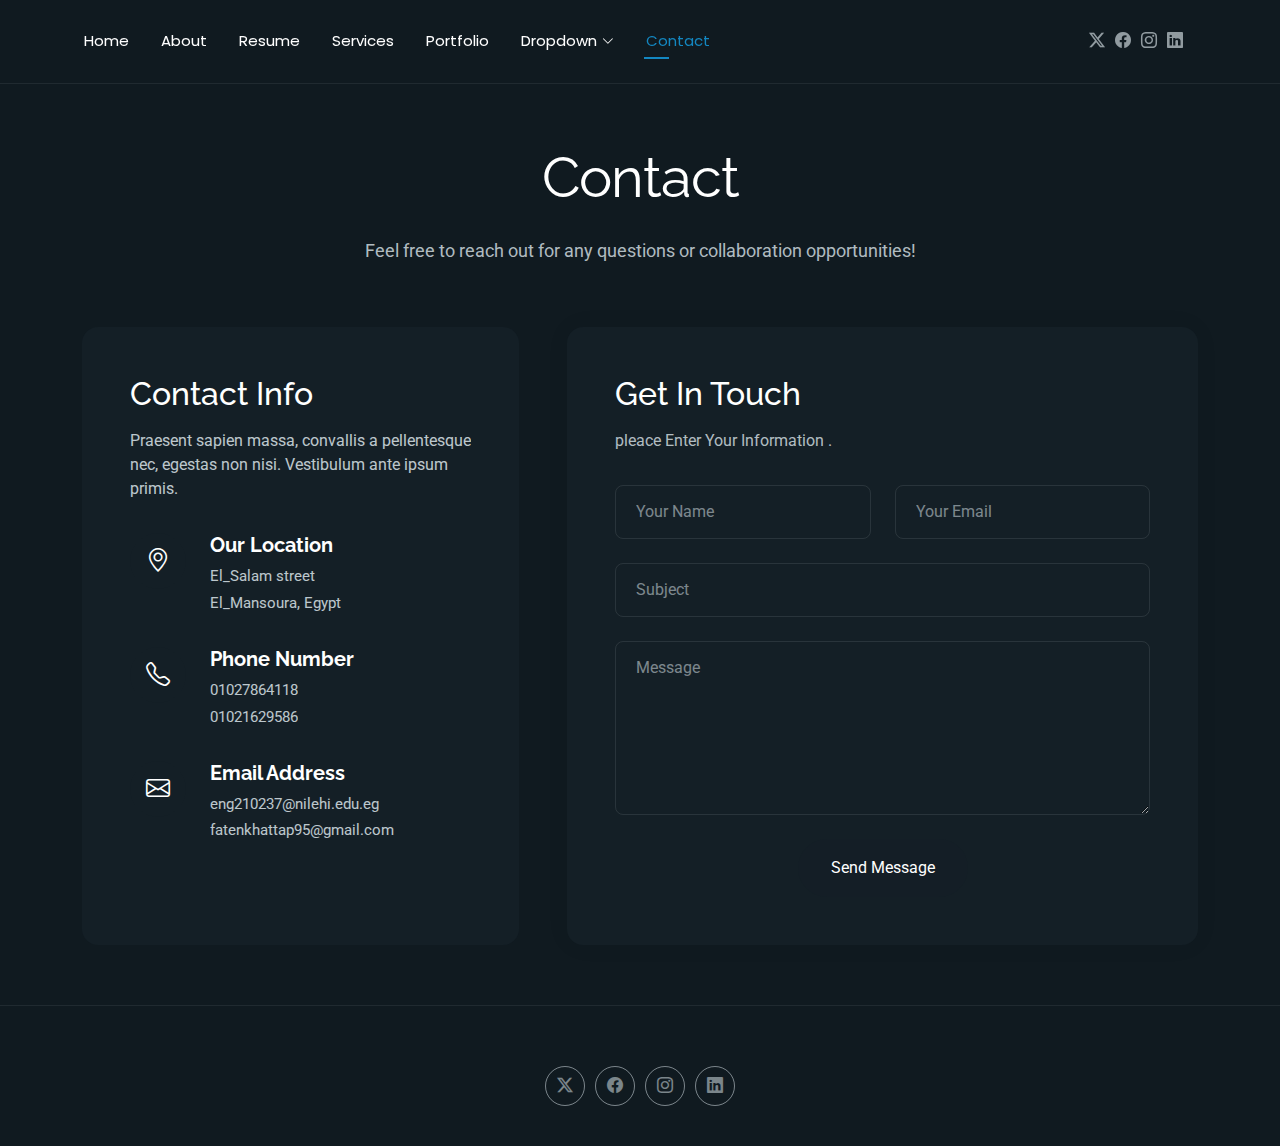
<file: contact.html>
<!DOCTYPE html>
<html lang="en">

<head>
  <meta charset="utf-8">
  <meta content="width=device-width, initial-scale=1.0" name="viewport">
  <title>Contact </title>
  <meta name="description" content="">
  <meta name="keywords" content="">

  <!-- Favicons -->
   <link href="assets/img/favicon.ico" rel="icon">
 
  <!-- Fonts -->
  <link href="https://fonts.googleapis.com" rel="preconnect">
  <link href="https://fonts.gstatic.com" rel="preconnect" crossorigin>
  <link href="https://fonts.googleapis.com/css2?family=Roboto:ital,wght@0,100;0,300;0,400;0,500;0,700;0,900;1,100;1,300;1,400;1,500;1,700;1,900&family=Poppins:ital,wght@0,100;0,200;0,300;0,400;0,500;0,600;0,700;0,800;0,900;1,100;1,200;1,300;1,400;1,500;1,600;1,700;1,800;1,900&family=Raleway:ital,wght@0,100;0,200;0,300;0,400;0,500;0,600;0,700;0,800;0,900;1,100;1,200;1,300;1,400;1,500;1,600;1,700;1,800;1,900&display=swap" rel="stylesheet">

  <!-- Vendor CSS Files -->
  <link href="assets/vendor/bootstrap/css/bootstrap.min.css" rel="stylesheet">
  <link href="assets/vendor/bootstrap-icons/bootstrap-icons.css" rel="stylesheet">
  <link href="assets/vendor/aos/aos.css" rel="stylesheet">
  <link href="assets/vendor/swiper/swiper-bundle.min.css" rel="stylesheet">
  <link href="assets/vendor/glightbox/css/glightbox.min.css" rel="stylesheet">

   <!-- Main CSS File  -->
  <link href="assets/css/main.css" rel="stylesheet"> 

   
 </head>

<body class="contact-page">

  <header id="header" class="header d-flex align-items-center light-background sticky-top">
    <div class="container position-relative d-flex align-items-center justify-content-between"> 

       <nav id="navmenu" class="navmenu">
        <ul>
          <li><a href="index.html">Home</a></li>
          <li><a href="about.html">About</a></li>
          <li><a href="resume.html">Resume</a></li>
          <li><a href="services.html">Services</a></li>
          <li><a href="portfolio.html">Portfolio</a></li>
          <li class="dropdown"><a href="#"><span>Dropdown</span> <i class="bi bi-chevron-down toggle-dropdown"></i></a>
            <ul>
              <li><a href="#">Dropdown 1</a></li>
              <li class="dropdown"><a href="#"><span>Deep Dropdown</span> <i class="bi bi-chevron-down toggle-dropdown"></i></a>
                <ul>
                  <li><a href="#">Deep Dropdown 1</a></li>
                  <li><a href="#">Deep Dropdown 2</a></li>
                  <li><a href="#">Deep Dropdown 3</a></li>
                  <li><a href="#">Deep Dropdown 4</a></li>
                  <li><a href="#">Deep Dropdown 5</a></li>
                </ul>
              </li>
              <li><a href="#">Dropdown 2</a></li>
              <li><a href="#">Dropdown 3</a></li>
              <li><a href="#">Dropdown 4</a></li>
            </ul>
          </li>
          <li><a href="contact.html" class="active">Contact</a></li>
        </ul>
        <i class="mobile-nav-toggle d-xl-none bi bi-list"></i>
      </nav>

      <div class="header-social-links">
        <a href="#" class="twitter"><i class="bi bi-twitter-x"></i></a>
        <a href="#" class="facebook"><i class="bi bi-facebook"></i></a>
        <a href="#" class="instagram"><i class="bi bi-instagram"></i></a>
        <a href="#" class="linkedin"><i class="bi bi-linkedin"></i></a>
      </div>

    </div>
  </header>

  <main class="main">

    <!-- Contact Section -->
    <section id="contact" class="contact section">

      <!-- Section Title -->
      <div class="container section-title" data-aos="fade-up">
        <h2>Contact</h2>
        <p>Feel free to reach out for any questions or collaboration opportunities!</p>
      </div><!-- End Section Title -->

      <div class="container" data-aos="fade-up" data-aos-delay="100">

        <div class="row g-4 g-lg-5">
          <div class="col-lg-5">
            <div class="info-box" data-aos="fade-up" data-aos-delay="200">
              <h3>Contact Info</h3>
              <p>Praesent sapien massa, convallis a pellentesque nec, egestas non nisi. Vestibulum ante ipsum primis.</p>

              <div class="info-item" data-aos="fade-up" data-aos-delay="300">
                <div class="icon-box">
                  <i class="bi bi-geo-alt"></i>
                </div>
                <div class="content">
                  <h4>Our Location</h4>
                  <p>El_Salam street</p>
                  <p>El_Mansoura, Egypt</p>
                </div>
              </div>

              <div class="info-item" data-aos="fade-up" data-aos-delay="400">
                <div class="icon-box">
                  <i class="bi bi-telephone"></i>
                </div>
                <div class="content">
                  <h4>Phone Number</h4>
                  <p>01027864118</p>
                  <p>01021629586</p>
                </div>
              </div>

              <div class="info-item" data-aos="fade-up" data-aos-delay="500">
                <div class="icon-box">
                  <i class="bi bi-envelope"></i>
                </div>
                <div class="content">
                  <h4>Email Address</h4>
                  <p>eng210237@nilehi.edu.eg</p>
                  <p>fatenkhattap95@gmail.com</p>
                </div>
              </div>
            </div>
          </div>

          <div class="col-lg-7">
            <div class="contact-form" data-aos="fade-up" data-aos-delay="300">
              <h3>Get In Touch</h3>
              <p>pleace Enter Your Information .</p>

              <form action="forms/contact.php" method="post" class="php-email-form" data-aos="fade-up" data-aos-delay="200">
                <div class="row gy-4">

                  <div class="col-md-6">
                    <input type="text" name="name" class="form-control" placeholder="Your Name" required="">
                  </div>

                  <div class="col-md-6 ">
                    <input type="email" class="form-control" name="email" placeholder="Your Email" required="">
                  </div>

                  <div class="col-12">
                    <input type="text" class="form-control" name="subject" placeholder="Subject" required="">
                  </div>

                  <div class="col-12">
                    <textarea class="form-control" name="message" rows="6" placeholder="Message" required=""></textarea>
                  </div>

                  <div class="col-12 text-center">
                    <div class="loading">Loading</div>
                    <div class="error-message"></div>
                    <div class="sent-message">Your message has been sent. Thank you!</div>

                    <button type="submit" class="btn">Send Message</button>
                  </div>

                </div>
              </form>

            </div>
          </div>

        </div>

      </div>

    </section><!-- /Contact Section -->

  </main>

  <footer id="footer" class="footer">

   
      <div class="social-links d-flex justify-content-center">
        <a href=""><i class="bi bi-twitter-x"></i></a>
        <a href=""><i class="bi bi-facebook"></i></a>
        <a href=""><i class="bi bi-instagram"></i></a>
        <a href=""><i class="bi bi-linkedin"></i></a>
      </div>
     
    

  </footer>

  <!-- Scroll Top -->
  <a href="#" id="scroll-top" class="scroll-top d-flex align-items-center justify-content-center"><i class="bi bi-arrow-up-short"></i></a>

  <!-- Preloader -->
  <div id="preloader"></div>

  <!-- Vendor JS Files -->
  <script src="assets/vendor/bootstrap/js/bootstrap.bundle.min.js"></script>
  <script src="assets/vendor/php-email-form/validate.js"></script>
  <script src="assets/vendor/aos/aos.js"></script>
  <script src="assets/vendor/typed.js/typed.umd.js"></script>
  <script src="assets/vendor/waypoints/noframework.waypoints.js"></script>
  <script src="assets/vendor/purecounter/purecounter_vanilla.js"></script>
  <script src="assets/vendor/swiper/swiper-bundle.min.js"></script>
  <script src="assets/vendor/imagesloaded/imagesloaded.pkgd.min.js"></script>
  <script src="assets/vendor/isotope-layout/isotope.pkgd.min.js"></script>
  <script src="assets/vendor/glightbox/js/glightbox.min.js"></script>

  <!-- Main JS File -->
  <script src="assets/js/main.js"></script>

</body>

</html>
</file>
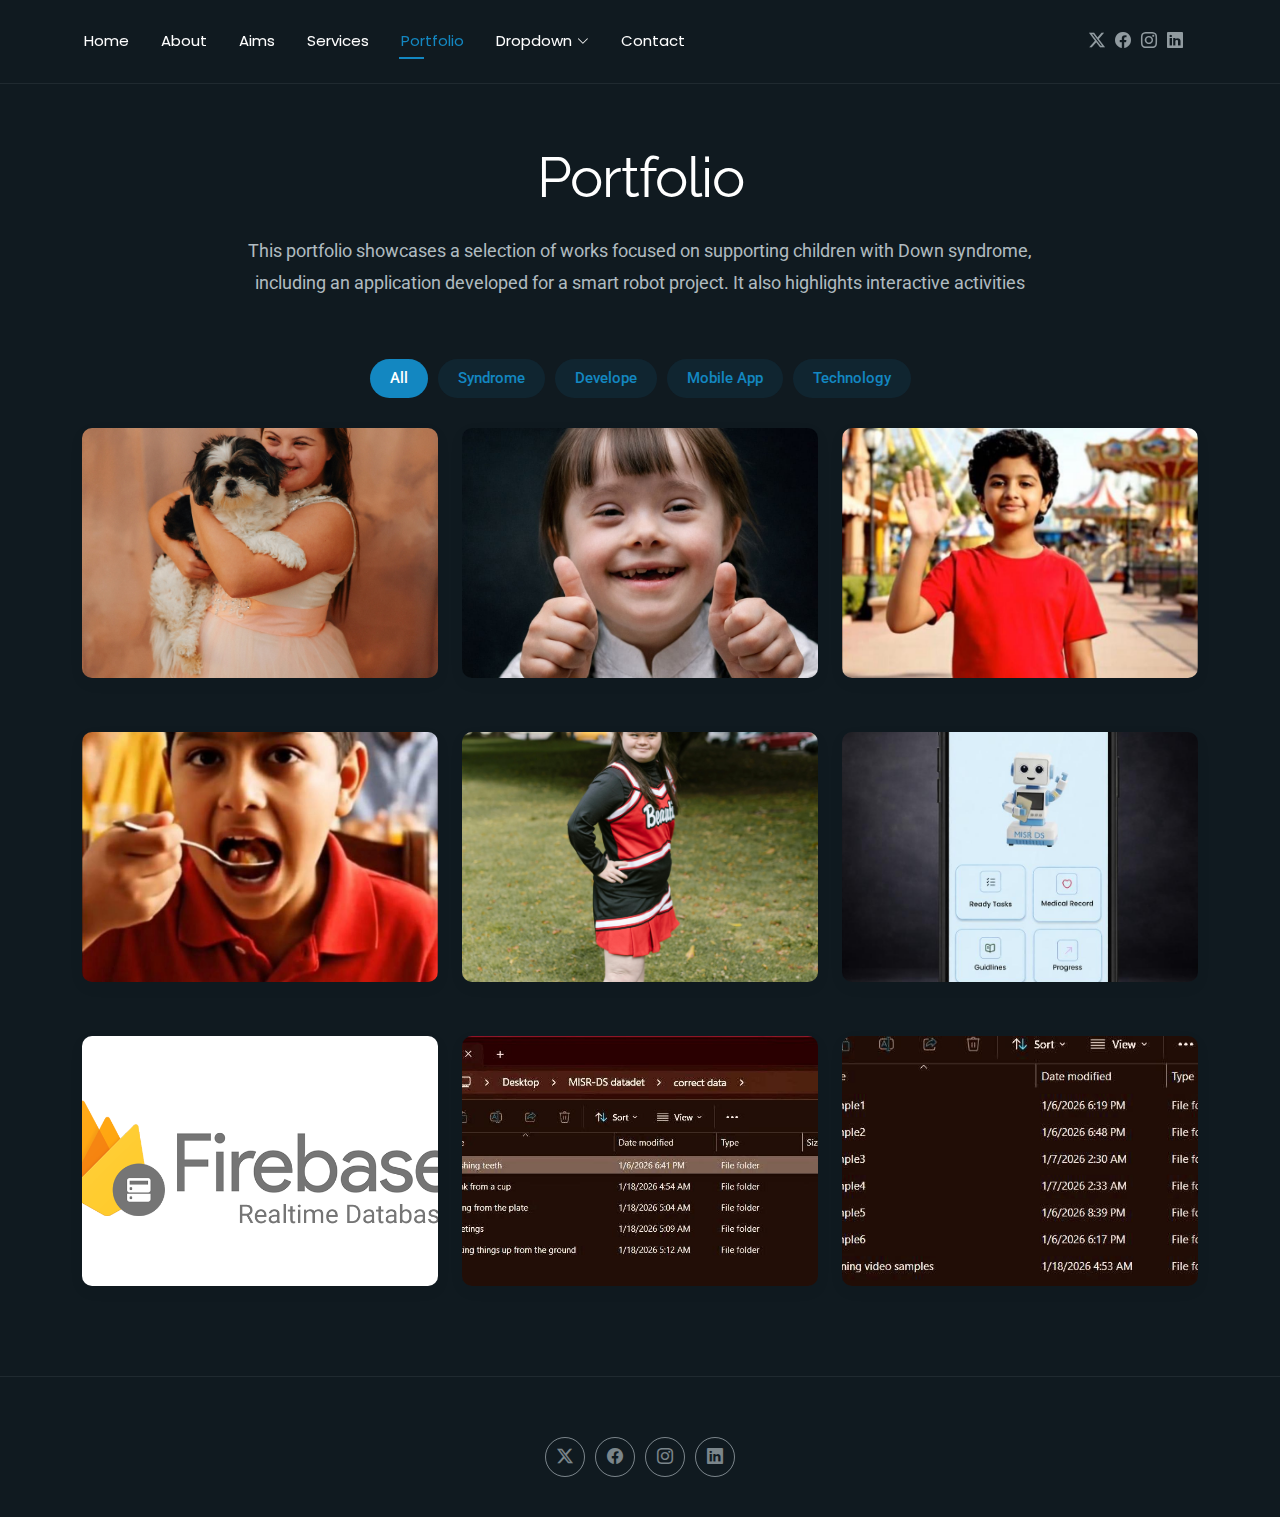
<file: portfolio.html>
<!DOCTYPE html>
<html lang="en">

<head>
  <meta charset="utf-8">
  <meta content="width=device-width, initial-scale=1.0" name="viewport">
  <title>Portfolio </title>
  <meta name="description" content="">
  <meta name="keywords" content="">

  <!-- Favicons -->
   <link href="assets/img/favicon.ico" rel="icon">

  <!-- Fonts -->
  <link href="https://fonts.googleapis.com" rel="preconnect">
  <link href="https://fonts.gstatic.com" rel="preconnect" crossorigin>
  <link href="https://fonts.googleapis.com/css2?family=Roboto:ital,wght@0,100;0,300;0,400;0,500;0,700;0,900;1,100;1,300;1,400;1,500;1,700;1,900&family=Poppins:ital,wght@0,100;0,200;0,300;0,400;0,500;0,600;0,700;0,800;0,900;1,100;1,200;1,300;1,400;1,500;1,600;1,700;1,800;1,900&family=Raleway:ital,wght@0,100;0,200;0,300;0,400;0,500;0,600;0,700;0,800;0,900;1,100;1,200;1,300;1,400;1,500;1,600;1,700;1,800;1,900&display=swap" rel="stylesheet">

  <!-- Vendor CSS Files -->
  <link href="assets/vendor/bootstrap/css/bootstrap.min.css" rel="stylesheet">
  <link href="assets/vendor/bootstrap-icons/bootstrap-icons.css" rel="stylesheet">
  <link href="assets/vendor/aos/aos.css" rel="stylesheet">
  <link href="assets/vendor/swiper/swiper-bundle.min.css" rel="stylesheet">
  <link href="assets/vendor/glightbox/css/glightbox.min.css" rel="stylesheet">

  <!-- Main CSS File -->
  <link href="assets/css/main.css" rel="stylesheet">

 
</head>

<body class="portfolio-page">

  <header id="header" class="header d-flex align-items-center light-background sticky-top">
    <div class="container position-relative d-flex align-items-center justify-content-between">

      <nav id="navmenu" class="navmenu">
        <ul>
          <li><a href="index.html">Home</a></li>
          <li><a href="about.html">About</a></li>
          <li><a href="resume.html">Aims</a></li>
          <li><a href="services.html">Services</a></li>
          <li><a href="portfolio.html" class="active">Portfolio</a></li>
          <li class="dropdown"><a href="#"><span>Dropdown</span> <i class="bi bi-chevron-down toggle-dropdown"></i></a>
            <ul>
              <li><a href="#">Dropdown 1</a></li>
              <li class="dropdown"><a href="#"><span>Deep Dropdown</span> <i class="bi bi-chevron-down toggle-dropdown"></i></a>
                <ul>
                  <li><a href="#">Deep Dropdown 1</a></li>
                  <li><a href="#">Deep Dropdown 2</a></li>
                  <li><a href="#">Deep Dropdown 3</a></li>
                  <li><a href="#">Deep Dropdown 4</a></li>
                  <li><a href="#">Deep Dropdown 5</a></li>
                </ul>
              </li>
              <li><a href="#">Dropdown 2</a></li>
              <li><a href="#">Dropdown 3</a></li>
              <li><a href="#">Dropdown 4</a></li>
            </ul>
          </li>
          <li><a href="contact.html">Contact</a></li>
        </ul>
        <i class="mobile-nav-toggle d-xl-none bi bi-list"></i>
      </nav>

      <div class="header-social-links">
        <a href="#" class="twitter"><i class="bi bi-twitter-x"></i></a>
        <a href="#" class="facebook"><i class="bi bi-facebook"></i></a>
        <a href="#" class="instagram"><i class="bi bi-instagram"></i></a>
        <a href="#" class="linkedin"><i class="bi bi-linkedin"></i></a>
      </div>

    </div>
  </header>

  <main class="main">

    <!-- Portfolio Section -->
    <section id="portfolio" class="portfolio section">

      <!-- Section Title -->
      <div class="container section-title" data-aos="fade-up">
        <h2>Portfolio</h2>
        <p>This portfolio showcases a selection of works focused on supporting children with Down syndrome, including an application developed for a smart robot project. It also highlights interactive activities </p>
      </div><!-- End Section Title -->

      <div class="container" data-aos="fade-up" data-aos-delay="100">

        <div class="isotope-layout" data-default-filter="*" data-layout="masonry" data-sort="original-order">
          <ul class="portfolio-filters isotope-filters" data-aos="fade-up" data-aos-delay="200">
            <li data-filter="*" class="filter-active">All</li>
            <li data-filter=".filter-strategy">Syndrome</li>
            <li data-filter=".filter-finance">Develope</li>
            <li data-filter=".filter-operations">Mobile App</li>
            <li data-filter=".filter-technology">Technology</ul>
          <!-- End Portfolio Filters -->
           <div class="row gy-4 isotope-container" data-aos="fade-up" data-aos-delay="300">

  <div class="col-lg-4 col-md-6 portfolio-item isotope-item filter-strategy">
    <div class="portfolio-card">
      <div class="portfolio-img">
        <img src="assets/img/portfolio/dawen 1.jpg" alt="Portfolio Item" class="img-fluid">
        <div class="portfolio-overlay">
          <a href="assets/img/portfolio/dawen 1.jpg" class="glightbox portfolio-lightbox"><i class="bi bi-plus"></i></a>
          <a href="#" class="portfolio-details-link"><i class="bi bi-link"></i></a>
        </div>
      </div>
      
    </div>
  </div>
  <div class="row gy-4 isotope-container" data-aos="fade-up" data-aos-delay="300">

  <div class="col-lg-4 col-md-6 portfolio-item isotope-item filter-strategy">
    <div class="portfolio-card">
      <div class="portfolio-img">
        <img src="assets/img/portfolio/dawen synderom edit.jpeg" alt="Portfolio Item" class="img-fluid">
        <div class="portfolio-overlay">
          <a href="assets/img/portfolio/dawen synderom edit.jpeg" class="glightbox portfolio-lightbox"><i class="bi bi-plus"></i></a>
          <a href="#" class="portfolio-details-link"><i class="bi bi-link"></i></a>
        </div>
      </div>
      
    </div>
  </div>

  <div class="col-lg-4 col-md-6 portfolio-item isotope-item filter-finance">
    <div class="portfolio-card">
      <div class="portfolio-img">
        <img src="assets/img/portfolio/do 2.jpeg" alt="Portfolio Item" class="img-fluid">
        <div class="portfolio-overlay">
          <a href="assets/img/portfolio/do 2.jpeg" class="glightbox portfolio-lightbox"><i class="bi bi-plus"></i></a>
          <a href="#" class="portfolio-details-link"><i class="bi bi-link"></i></a>
        </div>
      </div>
    </div>
  </div>

  <div class="col-lg-4 col-md-6 portfolio-item isotope-item filter-finance">
    <div class="portfolio-card">
      <div class="portfolio-img">
        <img src="assets/img/portfolio/do 1.jpeg" alt="Developer Work" class="img-fluid">
        <div class="portfolio-overlay">
          <a href="assets/img/portfolio/do 1.jpeg" class="glightbox portfolio-lightbox"><i class="bi bi-plus"></i></a>
        </div>
      </div>
    </div>
  </div>
  <div class="col-lg-4 col-md-6 portfolio-item isotope-item filter-strategy">
    <div class="portfolio-card">
      <div class="portfolio-img">
        <img src="assets/img/portfolio/dawen2.jpg" alt="Portfolio Item" class="img-fluid">
        <div class="portfolio-overlay">
          <a href="assets/img/portfolio/dawen2.jpg" class="glightbox portfolio-lightbox"><i class="bi bi-plus"></i></a>
          <a href="#" class="portfolio-details-link"><i class="bi bi-link"></i></a>
        </div>
      </div>
    </div>
  </div>



  <div class="col-lg-4 col-md-6 portfolio-item isotope-item filter-operations">
    <div class="portfolio-card">
      <div class="portfolio-img">
        <img src="assets/img/portfolio/mobile app.jpeg" alt="Portfolio Item" class="img-fluid">
        <div class="portfolio-overlay">
          <a href="assets/img/portfolio/mobile app.jpeg" class="glightbox portfolio-lightbox"><i class="bi bi-plus"></i></a>
          <a href="#" class="portfolio-details-link"><i class="bi bi-link"></i></a>
        </div>
      </div>
     
    </div>
  </div>

  <div class="col-lg-4 col-md-6 portfolio-item isotope-item filter-technology">
    <div class="portfolio-card">
      <div class="portfolio-img">
        <img src="assets/img/portfolio/fire base.png" alt="Portfolio Item" class="img-fluid">
        <div class="portfolio-overlay">
          <a href="assets/img/portfolio/fire base.png" class="glightbox portfolio-lightbox"><i class="bi bi-plus"></i></a>
          <a href="#" class="portfolio-details-link"><i class="bi bi-link"></i></a>
        </div>
      </div>
     
    </div>
  </div>

</div>

  <div class="col-lg-4 col-md-6 portfolio-item isotope-item filter-finance">
    <div class="portfolio-card">
      <div class="portfolio-img">
        <img src="assets/img/portfolio/data set.jpeg" alt="Portfolio Item" class="img-fluid">
        <div class="portfolio-overlay">
          <a href="assets/img/portfolio/data set.jpeg" class="glightbox portfolio-lightbox"><i class="bi bi-plus"></i></a>
          <a href="#" class="portfolio-details-link"><i class="bi bi-link"></i></a>
        </div>
      </div>
    </div>
  </div>

  <div class="col-lg-4 col-md-6 portfolio-item isotope-item filter-finance">
    <div class="portfolio-card">
      <div class="portfolio-img">
        <img src="assets/img/portfolio/data set 2.jpeg" alt="Developer Work" class="img-fluid">
        <div class="portfolio-overlay">
          <a href="assets/img/portfolio/data set 2.jpeg" class="glightbox portfolio-lightbox"><i class="bi bi-plus"></i></a>
        </div>
      </div>
     
    </div>
  </div>

  
    </div>
  </div>

  
      </div>     
    </section>
    <!-- /Portfolio Section -->

  </main>

  <footer id="footer" class="footer">

   
      <div class="social-links d-flex justify-content-center">
        <a href=""><i class="bi bi-twitter-x"></i></a>
        <a href=""><i class="bi bi-facebook"></i></a>
        <a href=""><i class="bi bi-instagram"></i></a>
        <a href=""><i class="bi bi-linkedin"></i></a>
      </div>
     
  </footer>

  <!-- Scroll Top -->
  <a href="#" id="scroll-top" class="scroll-top d-flex align-items-center justify-content-center"><i class="bi bi-arrow-up-short"></i></a>

  <!-- Preloader -->
  <div id="preloader"></div>

  <!-- Vendor JS Files -->
  <script src="assets/vendor/bootstrap/js/bootstrap.bundle.min.js"></script>
  <script src="assets/vendor/php-email-form/validate.js"></script>
  <script src="assets/vendor/aos/aos.js"></script>
  <script src="assets/vendor/typed.js/typed.umd.js"></script>
  <script src="assets/vendor/waypoints/noframework.waypoints.js"></script>
  <script src="assets/vendor/purecounter/purecounter_vanilla.js"></script>
  <script src="assets/vendor/swiper/swiper-bundle.min.js"></script>
  <script src="assets/vendor/imagesloaded/imagesloaded.pkgd.min.js"></script>
  <script src="assets/vendor/isotope-layout/isotope.pkgd.min.js"></script>
  <script src="assets/vendor/glightbox/js/glightbox.min.js"></script>

  <!-- Main JS File -->
  <script src="assets/js/main.js"></script>

</body>

</html>
</file>
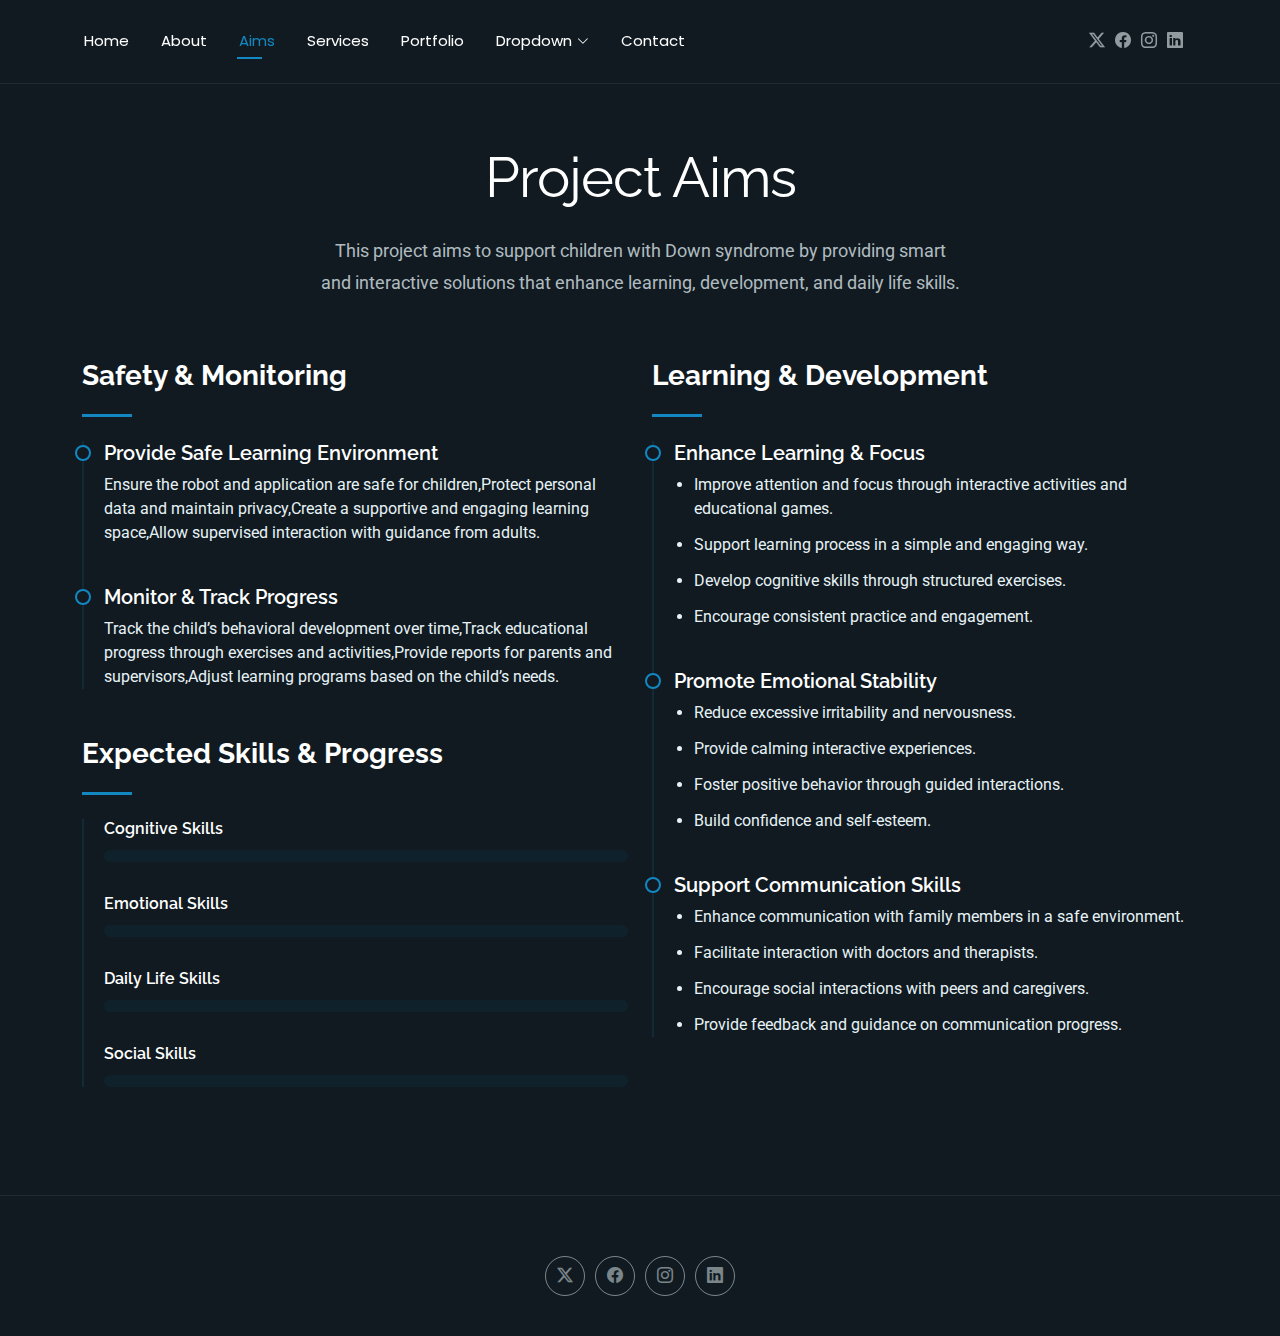
<file: resume.html>
<!DOCTYPE html>
<html lang="en">

<head>
  <meta charset="utf-8">
  <meta content="width=device-width, initial-scale=1.0" name="viewport">
  <title>aims</title>
  <meta name="description" content="">
  <meta name="keywords" content="">

  <!-- Favicons -->
   <link href="assets/img/favicon.ico" rel="icon">
  <link href="assets/img/favicon.png" rel="icon">
  <link href="assets/img/apple-touch-icon.png" rel="apple-touch-icon">

  <!-- Fonts -->
  <link href="https://fonts.googleapis.com" rel="preconnect">
  <link href="https://fonts.gstatic.com" rel="preconnect" crossorigin>
  <link href="https://fonts.googleapis.com/css2?family=Roboto:ital,wght@0,100;0,300;0,400;0,500;0,700;0,900;1,100;1,300;1,400;1,500;1,700;1,900&family=Poppins:ital,wght@0,100;0,200;0,300;0,400;0,500;0,600;0,700;0,800;0,900;1,100;1,200;1,300;1,400;1,500;1,600;1,700;1,800;1,900&family=Raleway:ital,wght@0,100;0,200;0,300;0,400;0,500;0,600;0,700;0,800;0,900;1,100;1,200;1,300;1,400;1,500;1,600;1,700;1,800;1,900&display=swap" rel="stylesheet">

  <!-- Vendor CSS Files -->
  <link href="assets/vendor/bootstrap/css/bootstrap.min.css" rel="stylesheet">
  <link href="assets/vendor/bootstrap-icons/bootstrap-icons.css" rel="stylesheet">
  <link href="assets/vendor/aos/aos.css" rel="stylesheet">
  <link href="assets/vendor/swiper/swiper-bundle.min.css" rel="stylesheet">
  <link href="assets/vendor/glightbox/css/glightbox.min.css" rel="stylesheet">

  <!-- Main CSS File -->
  <link href="assets/css/main.css" rel="stylesheet">

  
</head>

<body class="resume-page">

  <header id="header" class="header d-flex align-items-center light-background sticky-top">
    <div class="container position-relative d-flex align-items-center justify-content-between">
      <nav id="navmenu" class="navmenu">
        <ul>
          <li><a href="index.html">Home</a></li>
          <li><a href="about.html">About</a></li>
          <li><a href="resume.html" class="active">Aims</a></li>
          <li><a href="services.html">Services</a></li>
          <li><a href="portfolio.html">Portfolio</a></li>
          <li class="dropdown"><a href="#"><span>Dropdown</span> <i class="bi bi-chevron-down toggle-dropdown"></i></a>
            <ul>
              <li><a href="#">Dropdown 1</a></li>
              <li class="dropdown"><a href="#"><span>Deep Dropdown</span> <i class="bi bi-chevron-down toggle-dropdown"></i></a>
                <ul>
                  <li><a href="#">Deep Dropdown 1</a></li>
                  <li><a href="#">Deep Dropdown 2</a></li>
                  <li><a href="#">Deep Dropdown 3</a></li>
                  <li><a href="#">Deep Dropdown 4</a></li>
                  <li><a href="#">Deep Dropdown 5</a></li>
                </ul>
              </li>
              <li><a href="#">Dropdown 2</a></li>
              <li><a href="#">Dropdown 3</a></li>
              <li><a href="#">Dropdown 4</a></li>
            </ul>
          </li>
          <li><a href="contact.html">Contact</a></li>
        </ul>
        <i class="mobile-nav-toggle d-xl-none bi bi-list"></i>
      </nav>

      <div class="header-social-links">
        <a href="#" class="twitter"><i class="bi bi-twitter-x"></i></a>
        <a href="#" class="facebook"><i class="bi bi-facebook"></i></a>
        <a href="#" class="instagram"><i class="bi bi-instagram"></i></a>
        <a href="#" class="linkedin"><i class="bi bi-linkedin"></i></a>
      </div>

    </div>
  </header>

  <main class="main">

    <!-- Resume Section -->
    <section id="resume" class="resume section">

      <!-- Section Title -->
      <div class="container section-title" data-aos="fade-up">
        <h2> Project Aims</h2>
        <p> This project aims to support children with Down syndrome by providing smart and interactive solutions that enhance learning, development, and daily life skills.</p>
      </div><!-- End Section Title -->

      <div class="container" data-aos="fade-up" data-aos-delay="100">

        <div class="row">
          <div class="col-lg-6">

            <!-- Education Section -->
            <div class="resume-item" data-aos="fade-up">
              <h3 class="resume-title">Safety & Monitoring</h3>

              <div class="resume-content">
                <article class="education-item">
                  <h4>Provide Safe Learning Environment</h4>
                  <p>Ensure the robot and application are safe for children,Protect personal data and maintain privacy,Create a supportive and engaging learning space,Allow supervised interaction with guidance from adults.</p>
                </article>

                <article class="education-item">
                  <h4>Monitor & Track Progress</h4>
                  
                  
                  <p>Track the child’s behavioral development over time,Track educational progress through exercises and activities,Provide reports for parents and supervisors,Adjust learning programs based on the child’s needs.</p>
                </article>
              </div>
            </div><!-- End Education Section -->

            <!-- Professional Skills Section -->
            <div class="resume-item skills-animation" data-aos="fade-up">
              <h3 class="resume-title">Expected Skills & Progress</h3>

              <div class="resume-content">
                <div class="skill-item">
                  <h4>Cognitive Skills</h4>
                  <div class="progress">
                    <div class="progress-bar" role="progressbar" aria-valuenow="60" aria-valuemin="0" aria-valuemax="100"></div>
                  </div>
                </div>

                <div class="skill-item">
                  <h4>Emotional Skills</h4>
                  <div class="progress">
                    <div class="progress-bar" role="progressbar" aria-valuenow="65" aria-valuemin="0" aria-valuemax="100"></div>
                  </div>
                </div>

                <div class="skill-item">
                  <h4>Daily Life Skills</h4>
                  <div class="progress">
                    <div class="progress-bar" role="progressbar" aria-valuenow="70" aria-valuemin="0" aria-valuemax="100"></div>
                  </div>
                </div>

                <div class="skill-item">
                  <h4>Social Skills</h4>
                  <div class="progress">
                    <div class="progress-bar" role="progressbar" aria-valuenow="60" aria-valuemin="0" aria-valuemax="100"></div>
                  </div>
                </div>
              </div>
            </div><!-- End Professional Skills Section -->
          </div>

          <div class="col-lg-6">
            <!-- Experience Section -->
            <div class="resume-item" data-aos="fade-up" data-aos-delay="100">
              <h3 class="resume-title">Learning & Development</h3>

              <div class="resume-content">
                <article class="experience-item">
                  <h4>Enhance Learning & Focus </h4>
                  <ul>
                    <li>Improve attention and focus through interactive activities and educational games.</li>
                    <li>Support learning process in a simple and engaging way.</li>
                    <li>Develop cognitive skills through structured exercises.</li>
                    <li>Encourage consistent practice and engagement.</li>
                  </ul>
                </article>

                <article class="experience-item">
                  <h4>Promote Emotional Stability</h4>
                  
                  <ul>
                    <li>Reduce excessive irritability and nervousness.</li>
                    <li>Provide calming interactive experiences.</li>
                    <li>Foster positive behavior through guided interactions.</li>
                    <li>Build confidence and self-esteem.</li>
                  </ul>
                </article>

                <article class="experience-item">
                  <h4>Support Communication Skills</h4>
                  <ul>
                    <li>Enhance communication with family members in a safe environment.</li>
                    <li>Facilitate interaction with doctors and therapists.</li>
                    <li>Encourage social interactions with peers and caregivers.</li>
                    <li>Provide feedback and guidance on communication progress.</li>
                  </ul>
                </article>
              </div>
            </div><!-- End Experience Section -->
          </div>
        </div>

      </div>

    </section><!-- /Resume Section -->

  </main>

  <footer id="footer" class="footer">

    
      <div class="social-links d-flex justify-content-center">
        <a href=""><i class="bi bi-twitter-x"></i></a>
        <a href=""><i class="bi bi-facebook"></i></a>
        <a href=""><i class="bi bi-instagram"></i></a>
        <a href=""><i class="bi bi-linkedin"></i></a>
      </div>

  </footer>

  <!-- Scroll Top -->
  <a href="#" id="scroll-top" class="scroll-top d-flex align-items-center justify-content-center"><i class="bi bi-arrow-up-short"></i></a>

  <!-- Preloader -->
  <div id="preloader"></div>

  <!-- Vendor JS Files -->
  <script src="assets/vendor/bootstrap/js/bootstrap.bundle.min.js"></script>
  <script src="assets/vendor/php-email-form/validate.js"></script>
  <script src="assets/vendor/aos/aos.js"></script>
  <script src="assets/vendor/typed.js/typed.umd.js"></script>
  <script src="assets/vendor/waypoints/noframework.waypoints.js"></script>
  <script src="assets/vendor/purecounter/purecounter_vanilla.js"></script>
  <script src="assets/vendor/swiper/swiper-bundle.min.js"></script>
  <script src="assets/vendor/imagesloaded/imagesloaded.pkgd.min.js"></script>
  <script src="assets/vendor/isotope-layout/isotope.pkgd.min.js"></script>
  <script src="assets/vendor/glightbox/js/glightbox.min.js"></script>

  <!-- Main JS File -->
  <script src="assets/js/main.js"></script>

</body>

</html>
</file>
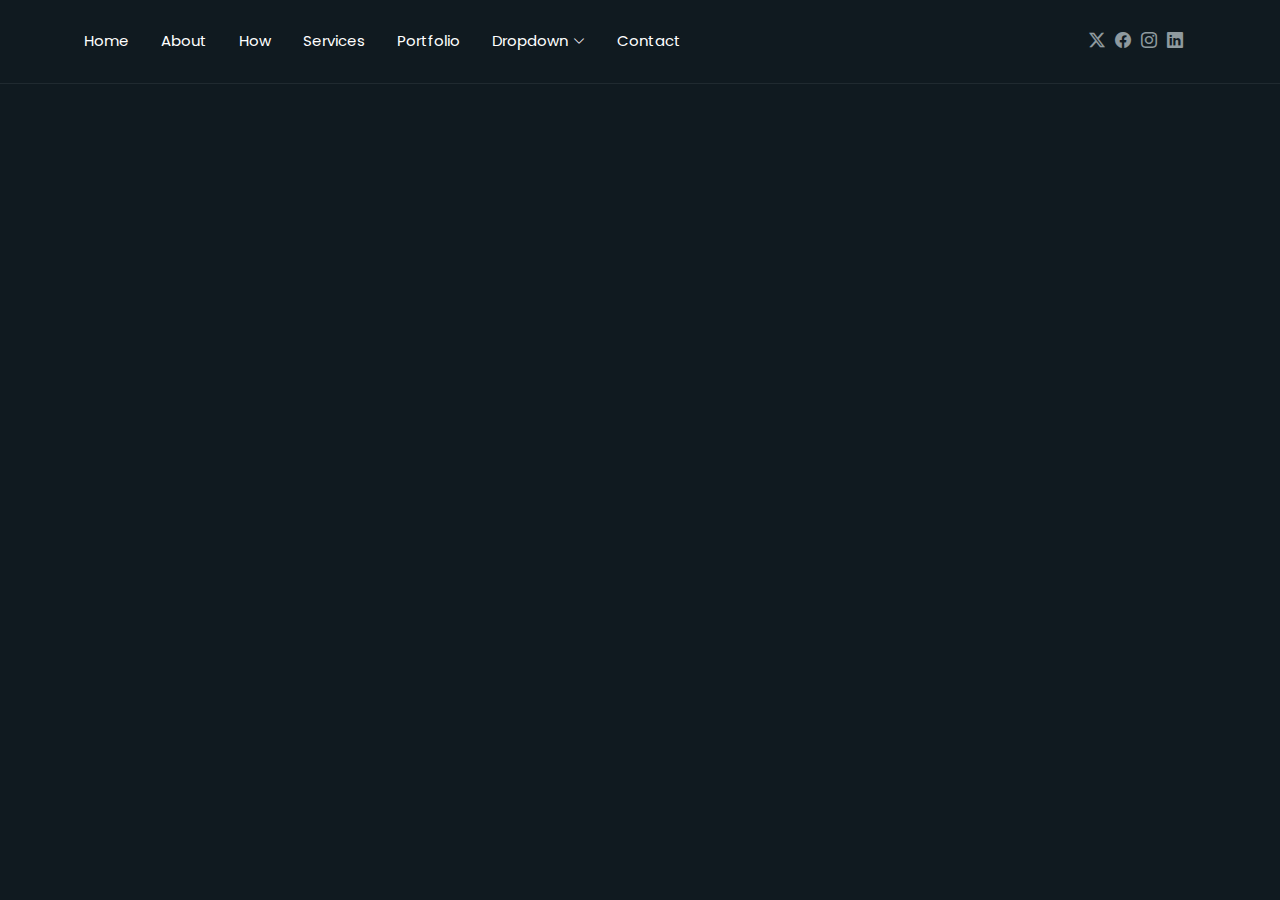
<file: service-details.html>
<!DOCTYPE html>
<html lang="en">

<head>
  <meta charset="utf-8">
  <meta content="width=device-width, initial-scale=1.0" name="viewport">
  <title>Service Details - FolioOne Bootstrap Template</title>
  <meta name="description" content="">
  <meta name="keywords" content="">

  <!-- Favicons -->
  <link href="assets/img/favicon.png" rel="icon">
  <link href="assets/img/apple-touch-icon.png" rel="apple-touch-icon">

  <!-- Fonts -->
  <link href="https://fonts.googleapis.com" rel="preconnect">
  <link href="https://fonts.gstatic.com" rel="preconnect" crossorigin>
  <link href="https://fonts.googleapis.com/css2?family=Roboto:ital,wght@0,100;0,300;0,400;0,500;0,700;0,900;1,100;1,300;1,400;1,500;1,700;1,900&family=Poppins:ital,wght@0,100;0,200;0,300;0,400;0,500;0,600;0,700;0,800;0,900;1,100;1,200;1,300;1,400;1,500;1,600;1,700;1,800;1,900&family=Raleway:ital,wght@0,100;0,200;0,300;0,400;0,500;0,600;0,700;0,800;0,900;1,100;1,200;1,300;1,400;1,500;1,600;1,700;1,800;1,900&display=swap" rel="stylesheet">

  <!-- Vendor CSS Files -->
  <link href="assets/vendor/bootstrap/css/bootstrap.min.css" rel="stylesheet">
  <link href="assets/vendor/bootstrap-icons/bootstrap-icons.css" rel="stylesheet">
  <link href="assets/vendor/aos/aos.css" rel="stylesheet">
  <link href="assets/vendor/swiper/swiper-bundle.min.css" rel="stylesheet">
  <link href="assets/vendor/glightbox/css/glightbox.min.css" rel="stylesheet">

  <!-- Main CSS File -->
  <link href="assets/css/main.css" rel="stylesheet">

  <!-- =======================================================
  * Template Name: FolioOne
  * Template URL: https://bootstrapmade.com/folioone-bootstrap-portfolio-website-template/
  * Updated: Aug 23 2025 with Bootstrap v5.3.7
  * Author: BootstrapMade.com
  * License: https://bootstrapmade.com/license/
  ======================================================== -->
</head>

<body class="service-details-page">

  <header id="header" class="header d-flex align-items-center light-background sticky-top">
    <div class="container position-relative d-flex align-items-center justify-content-between">

      <!-- <a href="index.html" class="logo d-flex align-items-center me-auto me-xl-0">
      <img src="assets/img/logo.webp" alt="">
      <h1 class="sitename">FolioOne</h1> 
    </a> -->

      <nav id="navmenu" class="navmenu">
        <ul>
          <li><a href="index.html">Home</a></li>
          <li><a href="about.html">About</a></li>
          <li><a href="resume.html">How</a></li>
          <li><a href="services.html">Services</a></li>
          <li><a href="portfolio.html">Portfolio</a></li>
          <li class="dropdown"><a href="#"><span>Dropdown</span> <i class="bi bi-chevron-down toggle-dropdown"></i></a>
            <ul>
              <li><a href="#">Dropdown 1</a></li>
              <li class="dropdown"><a href="#"><span>Deep Dropdown</span> <i class="bi bi-chevron-down toggle-dropdown"></i></a>
                <ul>
                  <li><a href="#">Deep Dropdown 1</a></li>
                  <li><a href="#">Deep Dropdown 2</a></li>
                  <li><a href="#">Deep Dropdown 3</a></li>
                  <li><a href="#">Deep Dropdown 4</a></li>
                  <li><a href="#">Deep Dropdown 5</a></li>
                </ul>
              </li>
              <li><a href="#">Dropdown 2</a></li>
              <li><a href="#">Dropdown 3</a></li>
              <li><a href="#">Dropdown 4</a></li>
            </ul>
          </li>
          <li><a href="contact.html">Contact</a></li>
        </ul>
        <i class="mobile-nav-toggle d-xl-none bi bi-list"></i>
      </nav>

      <div class="header-social-links">
        <a href="#" class="twitter"><i class="bi bi-twitter-x"></i></a>
        <a href="#" class="facebook"><i class="bi bi-facebook"></i></a>
        <a href="#" class="instagram"><i class="bi bi-instagram"></i></a>
        <a href="#" class="linkedin"><i class="bi bi-linkedin"></i></a>
      </div>

    </div>
  </header>

  <main class="main">

    <!-- Service Details Section -->
    <section id="service-details" class="service-details section">

      <!-- Section Title -->
      <div class="container section-title" data-aos="fade-up">
        <h2>developed in future</h2>



  <!-- Vendor JS Files -->
  <script src="assets/vendor/bootstrap/js/bootstrap.bundle.min.js"></script>
  <script src="assets/vendor/php-email-form/validate.js"></script>
  <script src="assets/vendor/aos/aos.js"></script>
  <script src="assets/vendor/typed.js/typed.umd.js"></script>
  <script src="assets/vendor/waypoints/noframework.waypoints.js"></script>
  <script src="assets/vendor/purecounter/purecounter_vanilla.js"></script>
  <script src="assets/vendor/swiper/swiper-bundle.min.js"></script>
  <script src="assets/vendor/imagesloaded/imagesloaded.pkgd.min.js"></script>
  <script src="assets/vendor/isotope-layout/isotope.pkgd.min.js"></script>
  <script src="assets/vendor/glightbox/js/glightbox.min.js"></script>

  <!-- Main JS File -->
  <script src="assets/js/main.js"></script>

</body>

</html>
</file>
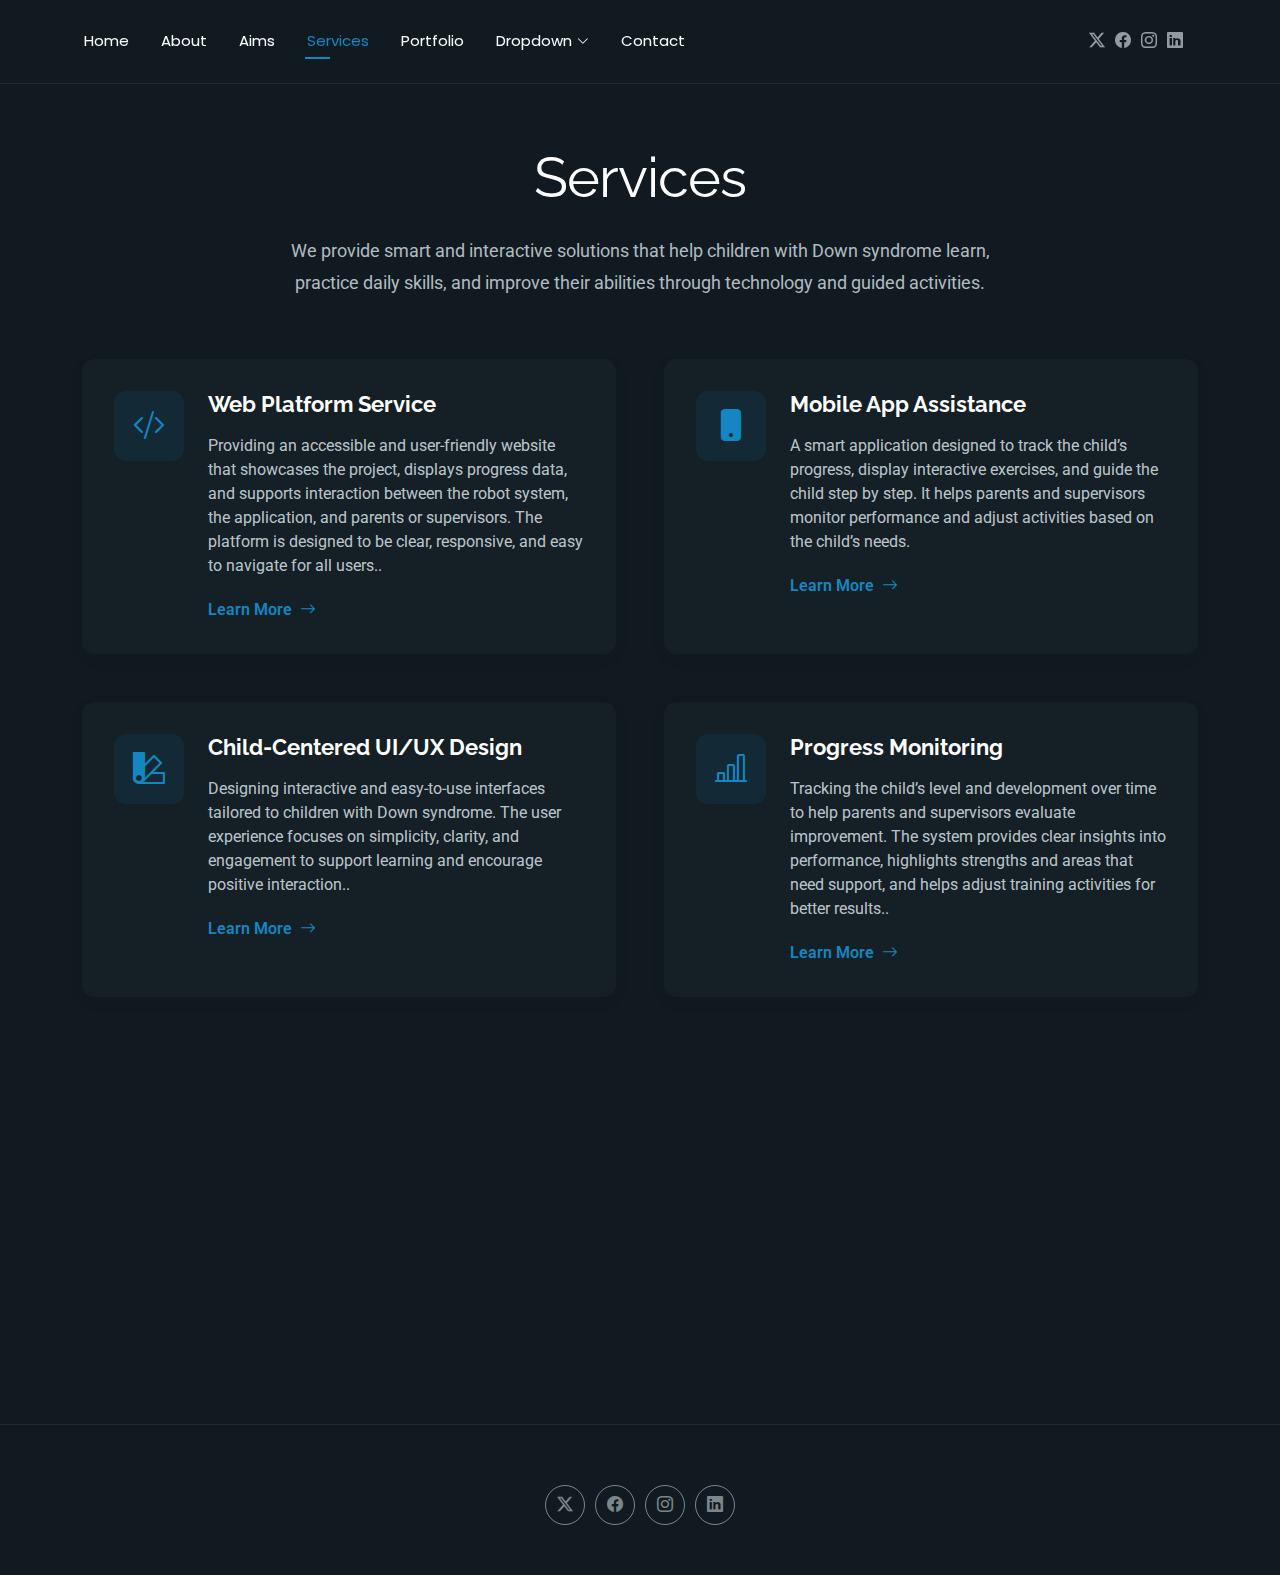
<file: services.html>
<!DOCTYPE html>
<html lang="en">

<head>
  <meta charset="utf-8">
  <meta content="width=device-width, initial-scale=1.0" name="viewport">
  <title></title>
  <meta name="description" content="">
  <meta name="keywords" content="">

  <!-- Favicons -->
   <link href="assets/img/favicon.ico" rel="icon">

  <!-- Fonts -->
  <link href="https://fonts.googleapis.com" rel="preconnect">
  <link href="https://fonts.gstatic.com" rel="preconnect" crossorigin>
  <link href="https://fonts.googleapis.com/css2?family=Roboto:ital,wght@0,100;0,300;0,400;0,500;0,700;0,900;1,100;1,300;1,400;1,500;1,700;1,900&family=Poppins:ital,wght@0,100;0,200;0,300;0,400;0,500;0,600;0,700;0,800;0,900;1,100;1,200;1,300;1,400;1,500;1,600;1,700;1,800;1,900&family=Raleway:ital,wght@0,100;0,200;0,300;0,400;0,500;0,600;0,700;0,800;0,900;1,100;1,200;1,300;1,400;1,500;1,600;1,700;1,800;1,900&display=swap" rel="stylesheet">

  <!-- Vendor CSS Files -->
  <link href="assets/vendor/bootstrap/css/bootstrap.min.css" rel="stylesheet">
  <link href="assets/vendor/bootstrap-icons/bootstrap-icons.css" rel="stylesheet">
  <link href="assets/vendor/aos/aos.css" rel="stylesheet">
  <link href="assets/vendor/swiper/swiper-bundle.min.css" rel="stylesheet">
  <link href="assets/vendor/glightbox/css/glightbox.min.css" rel="stylesheet">

  <!-- Main CSS File -->
  <link href="assets/css/main.css" rel="stylesheet">

</head>

<body class="services-page">

  <header id="header" class="header d-flex align-items-center light-background sticky-top">
    <div class="container position-relative d-flex align-items-center justify-content-between">

      <nav id="navmenu" class="navmenu">
        <ul>
          <li><a href="index.html">Home</a></li>
          <li><a href="about.html">About</a></li>
          <li><a href="resume.html">Aims</a></li>
          <li><a href="services.html" class="active">Services</a></li>
          <li><a href="portfolio.html">Portfolio</a></li>
          <li class="dropdown"><a href="#"><span>Dropdown</span> <i class="bi bi-chevron-down toggle-dropdown"></i></a>
            <ul>
              <li><a href="#">Dropdown 1</a></li>
              <li class="dropdown"><a href="#"><span>Deep Dropdown</span> <i class="bi bi-chevron-down toggle-dropdown"></i></a>
                <ul>
                  <li><a href="#">Deep Dropdown 1</a></li>
                  <li><a href="#">Deep Dropdown 2</a></li>
                  <li><a href="#">Deep Dropdown 3</a></li>
                  <li><a href="#">Deep Dropdown 4</a></li>
                  <li><a href="#">Deep Dropdown 5</a></li>
                </ul>
              </li>
              <li><a href="#">Dropdown 2</a></li>
              <li><a href="#">Dropdown 3</a></li>
              <li><a href="#">Dropdown 4</a></li>
            </ul>
          </li>
          <li><a href="contact.html">Contact</a></li>
        </ul>
        <i class="mobile-nav-toggle d-xl-none bi bi-list"></i>
      </nav>

      <div class="header-social-links">
        <a href="#" class="twitter"><i class="bi bi-twitter-x"></i></a>
        <a href="#" class="facebook"><i class="bi bi-facebook"></i></a>
        <a href="#" class="instagram"><i class="bi bi-instagram"></i></a>
        <a href="#" class="linkedin"><i class="bi bi-linkedin"></i></a>
      </div>

    </div>
  </header>

  <main class="main">

    <!-- Services Section -->
    <section id="services" class="services section">

      <!-- Section Title -->
      <div class="container section-title" data-aos="fade-up">
        <h2>Services</h2>
        <p>We provide smart and interactive solutions that help children with Down syndrome learn, practice daily skills, and improve their abilities through technology and guided activities.</p>
      </div><!-- End Section Title -->

      <div class="container" data-aos="fade-up" data-aos-delay="100">

        <div class="row justify-content-center g-5">

          <div class="col-md-6" data-aos="fade-right" data-aos-delay="100">
            <div class="service-item">
              <div class="service-icon">
                <i class="bi bi-code-slash"></i>
              </div>
              <div class="service-content">
                <h3>Web Platform Service</h3>
                <p>Providing an accessible and user-friendly website that showcases the project, displays progress data, and supports interaction between the robot system, the application, and parents or supervisors. The platform is designed to be clear, responsive, and easy to navigate for all users..</p>
                <a href="service-details.html" class="service-link">
                  <span>Learn More</span>
                  <i class="bi bi-arrow-right"></i>
                </a>
              </div>
            </div>
          </div><!-- End Service Item -->

          <div class="col-md-6" data-aos="fade-left" data-aos-delay="100">
            <div class="service-item">
              <div class="service-icon">
                <i class="bi bi-phone-fill"></i>
              </div>
              <div class="service-content">
                <h3>Mobile App Assistance</h3>
                <p>A smart application designed to track the child’s progress, display interactive exercises, and guide the child step by step. It helps parents and supervisors monitor performance and adjust activities based on the child’s needs.</p>
                <a href="service-details.html" class="service-link">
                  <span>Learn More</span>
                  <i class="bi bi-arrow-right"></i>
                </a>
              </div>
            </div>
          </div><!-- End Service Item -->

          <div class="col-md-6" data-aos="fade-right" data-aos-delay="200">
            <div class="service-item">
              <div class="service-icon">
                <i class="bi bi-palette2"></i>
              </div>
              <div class="service-content">
                <h3>Child-Centered UI/UX Design</h3>
                <p>Designing interactive and easy-to-use interfaces tailored to children with Down syndrome. The user experience focuses on simplicity, clarity, and engagement to support learning and encourage positive interaction..</p>
                <a href="service-details.html" class="service-link">
                  <span>Learn More</span>
                  <i class="bi bi-arrow-right"></i>
                </a>
              </div>
            </div>
          </div><!-- End Service Item -->

          <div class="col-md-6" data-aos="fade-left" data-aos-delay="200">
            <div class="service-item">
              <div class="service-icon">
                <i class="bi bi-bar-chart-line"></i>
              </div>
              <div class="service-content">
                <h3>Progress Monitoring</h3>
                <p>Tracking the child’s level and development over time to help parents and supervisors evaluate improvement. The system provides clear insights into performance, highlights strengths and areas that need support, and helps adjust training activities for better results..</p>
                <a href="service-details.html" class="service-link">
                  <span>Learn More</span>
                  <i class="bi bi-arrow-right"></i>
                </a>
              </div>
            </div>
          </div><!-- End Service Item -->

          <div class="col-md-6" data-aos="fade-right" data-aos-delay="300">
            <div class="service-item">
              <div class="service-icon">
                <i class="bi bi-cloud-check"></i>
              </div>
              <div class="service-content">
                <h3>Skill Development Programs</h3>
                <p>Programs designed to enhance children’s motor, cognitive, and social skills through tailored exercises and interactive activities. These programs help children practice essential daily tasks, build confidence, and improve their learning abilities in a structured and engaging way.</p>
                <a href="service-details.html" class="service-link">
                  <span>Learn More</span>
                  <i class="bi bi-arrow-right"></i>
                </a>
              </div>
            </div>
          </div><!-- End Service Item -->

          <div class="col-md-6" data-aos="fade-left" data-aos-delay="300">
            <div class="service-item">
              <div class="service-icon">
                <i class="bi bi-shield-lock"></i>
              </div>
              <div class="service-content">
                <h3>Supportive & Safe Environment</h3>
                <p>Providing a safe and comfortable learning environment tailored to children’s abilities and needs. This environment includes interactive tools and engaging activities that encourage children to learn and practice confidently, with continuous support from supervisors or the application to ensure a positive and secure educational experience.</p>
                <a href="service-details.html" class="service-link">
                  <span>Learn More</span>
                  <i class="bi bi-arrow-right"></i>
                </a>
              </div>
            </div>
          </div>
          <!-- End Service Item -->

        </div>

      </div>

    </section>
    <!-- /Services Section -->

  </main>

  <footer id="footer" class="footer">

      <div class="social-links d-flex justify-content-center">
        <a href=""><i class="bi bi-twitter-x"></i></a>
        <a href=""><i class="bi bi-facebook"></i></a>
        <a href=""><i class="bi bi-instagram"></i></a>
        <a href=""><i class="bi bi-linkedin"></i></a>
      </div>
      <div class="credits">
       
    </div>

  </footer>

  <!-- Scroll Top -->
  <a href="#" id="scroll-top" class="scroll-top d-flex align-items-center justify-content-center"><i class="bi bi-arrow-up-short"></i></a>

  <!-- Preloader -->
  <div id="preloader"></div>

  <!-- Vendor JS Files -->
  <script src="assets/vendor/bootstrap/js/bootstrap.bundle.min.js"></script>
  <script src="assets/vendor/php-email-form/validate.js"></script>
  <script src="assets/vendor/aos/aos.js"></script>
  <script src="assets/vendor/typed.js/typed.umd.js"></script>
  <script src="assets/vendor/waypoints/noframework.waypoints.js"></script>
  <script src="assets/vendor/purecounter/purecounter_vanilla.js"></script>
  <script src="assets/vendor/swiper/swiper-bundle.min.js"></script>
  <script src="assets/vendor/imagesloaded/imagesloaded.pkgd.min.js"></script>
  <script src="assets/vendor/isotope-layout/isotope.pkgd.min.js"></script>
  <script src="assets/vendor/glightbox/js/glightbox.min.js"></script>

  <!-- Main JS File -->
  <script src="assets/js/main.js"></script>

</body>

</html>
</file>
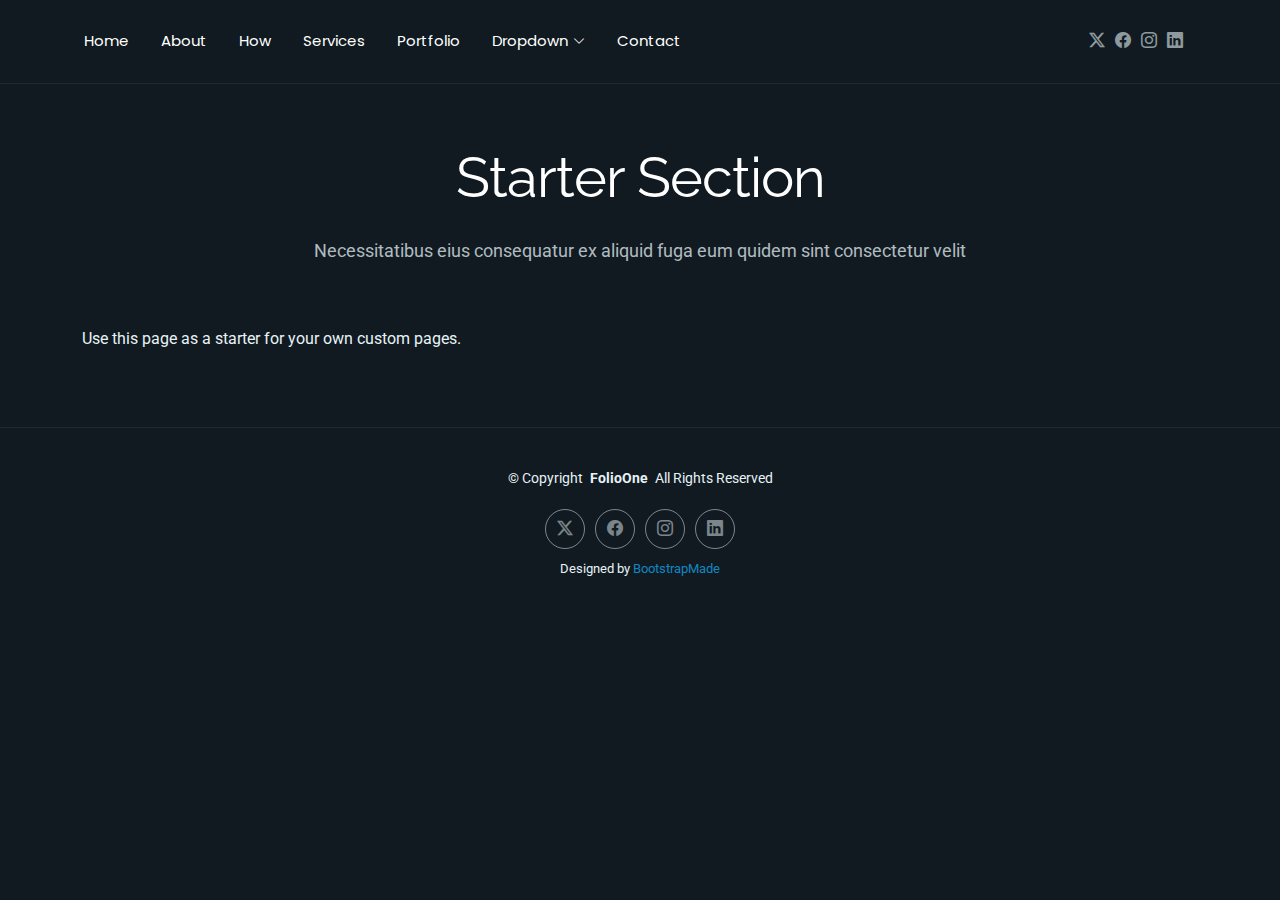
<file: starter-page.html>
<!DOCTYPE html>
<html lang="en">

<head>
  <meta charset="utf-8">
  <meta content="width=device-width, initial-scale=1.0" name="viewport">
  <title>Starter Page - FolioOne Bootstrap Template</title>
  <meta name="description" content="">
  <meta name="keywords" content="">

  <!-- Favicons -->
  <link href="assets/img/favicon.png" rel="icon">
  <link href="assets/img/apple-touch-icon.png" rel="apple-touch-icon">

  <!-- Fonts -->
  <link href="https://fonts.googleapis.com" rel="preconnect">
  <link href="https://fonts.gstatic.com" rel="preconnect" crossorigin>
  <link href="https://fonts.googleapis.com/css2?family=Roboto:ital,wght@0,100;0,300;0,400;0,500;0,700;0,900;1,100;1,300;1,400;1,500;1,700;1,900&family=Poppins:ital,wght@0,100;0,200;0,300;0,400;0,500;0,600;0,700;0,800;0,900;1,100;1,200;1,300;1,400;1,500;1,600;1,700;1,800;1,900&family=Raleway:ital,wght@0,100;0,200;0,300;0,400;0,500;0,600;0,700;0,800;0,900;1,100;1,200;1,300;1,400;1,500;1,600;1,700;1,800;1,900&display=swap" rel="stylesheet">

  <!-- Vendor CSS Files -->
  <link href="assets/vendor/bootstrap/css/bootstrap.min.css" rel="stylesheet">
  <link href="assets/vendor/bootstrap-icons/bootstrap-icons.css" rel="stylesheet">
  <link href="assets/vendor/aos/aos.css" rel="stylesheet">
  <link href="assets/vendor/swiper/swiper-bundle.min.css" rel="stylesheet">
  <link href="assets/vendor/glightbox/css/glightbox.min.css" rel="stylesheet">

  <!-- Main CSS File -->
  <link href="assets/css/main.css" rel="stylesheet">

  <!-- =======================================================
  * Template Name: FolioOne
  * Template URL: https://bootstrapmade.com/folioone-bootstrap-portfolio-website-template/
  * Updated: Aug 23 2025 with Bootstrap v5.3.7
  * Author: BootstrapMade.com
  * License: https://bootstrapmade.com/license/
  ======================================================== -->
</head>

<body class="starter-page-page">

  <header id="header" class="header d-flex align-items-center light-background sticky-top">
    <div class="container position-relative d-flex align-items-center justify-content-between">

      <!-- <a href="index.html" class="logo d-flex align-items-center me-auto me-xl-0">
      <img src="assets/img/logo.webp" alt="">
      <h1 class="sitename">FolioOne</h1> 
    </a> -->

      <nav id="navmenu" class="navmenu">
        <ul>
          <li><a href="index.html">Home</a></li>
          <li><a href="about.html">About</a></li>
          <li><a href="resume.html">How</a></li>
          <li><a href="services.html">Services</a></li>
          <li><a href="portfolio.html">Portfolio</a></li>
          <li class="dropdown"><a href="#"><span>Dropdown</span> <i class="bi bi-chevron-down toggle-dropdown"></i></a>
            <ul>
              <li><a href="#">Dropdown 1</a></li>
              <li class="dropdown"><a href="#"><span>Deep Dropdown</span> <i class="bi bi-chevron-down toggle-dropdown"></i></a>
                <ul>
                  <li><a href="#">Deep Dropdown 1</a></li>
                  <li><a href="#">Deep Dropdown 2</a></li>
                  <li><a href="#">Deep Dropdown 3</a></li>
                  <li><a href="#">Deep Dropdown 4</a></li>
                  <li><a href="#">Deep Dropdown 5</a></li>
                </ul>
              </li>
              <li><a href="#">Dropdown 2</a></li>
              <li><a href="#">Dropdown 3</a></li>
              <li><a href="#">Dropdown 4</a></li>
            </ul>
          </li>
          <li><a href="contact.html">Contact</a></li>
        </ul>
        <i class="mobile-nav-toggle d-xl-none bi bi-list"></i>
      </nav>

      <div class="header-social-links">
        <a href="#" class="twitter"><i class="bi bi-twitter-x"></i></a>
        <a href="#" class="facebook"><i class="bi bi-facebook"></i></a>
        <a href="#" class="instagram"><i class="bi bi-instagram"></i></a>
        <a href="#" class="linkedin"><i class="bi bi-linkedin"></i></a>
      </div>

    </div>
  </header>

  <main class="main">

    <!-- Starter Section Section -->
    <section id="starter-section" class="starter-section section">

      <!-- Section Title -->
      <div class="container section-title" data-aos="fade-up">
        <h2>Starter Section</h2>
        <p>Necessitatibus eius consequatur ex aliquid fuga eum quidem sint consectetur velit</p>
      </div><!-- End Section Title -->

      <div class="container" data-aos="fade-up">
        <p>Use this page as a starter for your own custom pages.</p>
      </div>

    </section><!-- /Starter Section Section -->

  </main>

  <footer id="footer" class="footer">

    <div class="container">
      <div class="copyright text-center ">
        <p>© <span>Copyright</span> <strong class="px-1 sitename">FolioOne</strong> <span>All Rights Reserved<br></span></p>
      </div>
      <div class="social-links d-flex justify-content-center">
        <a href=""><i class="bi bi-twitter-x"></i></a>
        <a href=""><i class="bi bi-facebook"></i></a>
        <a href=""><i class="bi bi-instagram"></i></a>
        <a href=""><i class="bi bi-linkedin"></i></a>
      </div>
      <div class="credits">
        <!-- All the links in the footer should remain intact. -->
        <!-- You can delete the links only if you've purchased the pro version. -->
        <!-- Licensing information: https://bootstrapmade.com/license/ -->
        <!-- Purchase the pro version with working PHP/AJAX contact form: [buy-url] -->
        Designed by <a href="https://bootstrapmade.com/">BootstrapMade</a>
      </div>
    </div>

  </footer>

  <!-- Scroll Top -->
  <a href="#" id="scroll-top" class="scroll-top d-flex align-items-center justify-content-center"><i class="bi bi-arrow-up-short"></i></a>

  <!-- Preloader -->
  <div id="preloader"></div>

  <!-- Vendor JS Files -->
  <script src="assets/vendor/bootstrap/js/bootstrap.bundle.min.js"></script>
  <script src="assets/vendor/php-email-form/validate.js"></script>
  <script src="assets/vendor/aos/aos.js"></script>
  <script src="assets/vendor/typed.js/typed.umd.js"></script>
  <script src="assets/vendor/waypoints/noframework.waypoints.js"></script>
  <script src="assets/vendor/purecounter/purecounter_vanilla.js"></script>
  <script src="assets/vendor/swiper/swiper-bundle.min.js"></script>
  <script src="assets/vendor/imagesloaded/imagesloaded.pkgd.min.js"></script>
  <script src="assets/vendor/isotope-layout/isotope.pkgd.min.js"></script>
  <script src="assets/vendor/glightbox/js/glightbox.min.js"></script>

  <!-- Main JS File -->
  <script src="assets/js/main.js"></script>

</body>

</html>
</file>
<file: assets/css/main.css>
/**
* Template Name: FolioOne
* Template URL: https://bootstrapmade.com/folioone-bootstrap-portfolio-website-template/
* Updated: Aug 23 2025 with Bootstrap v5.3.7
* Author: BootstrapMade.com
* License: https://bootstrapmade.com/license/
*/

/*--------------------------------------------------------------
# Font & Color Variables
# Help: https://bootstrapmade.com/color-system/
--------------------------------------------------------------*/
/* Fonts */
:root {
  --default-font: "Roboto",  system-ui, -apple-system, "Segoe UI", Roboto, "Helvetica Neue", Arial, "Noto Sans", "Liberation Sans", sans-serif, "Apple Color Emoji", "Segoe UI Emoji", "Segoe UI Symbol", "Noto Color Emoji";
  --heading-font: "Raleway",  sans-serif;
  --nav-font: "Poppins",  sans-serif;
}

/* Global Colors - The following color variables are used throughout the website. Updating them here will change the color scheme of the entire website */
:root { 
  --background-color: #101a20; /* Background color for the entire website, including individual sections */
  --default-color: #e7f2f7; /* Default color used for the majority of the text content across the entire website */
  --heading-color: #ffffff; /* Color for headings, subheadings and title throughout the website */
  --accent-color: #1387c1; /* Accent color that represents your brand on the website. It's used for buttons, links, and other elements that need to stand out */
  --surface-color: #141f26; /* The surface color is used as a background of boxed elements within sections, such as cards, icon boxes, or other elements that require a visual separation from the global background. */
  --contrast-color: #ffffff; /* Contrast color for text, ensuring readability against backgrounds of accent, heading, or default colors. */
}

/* Nav Menu Colors - The following color variables are used specifically for the navigation menu. They are separate from the global colors to allow for more customization options */
:root {
  --nav-color: #ffffff;  /* The default color of the main navmenu links */
  --nav-hover-color: #1387c1; /* Applied to main navmenu links when they are hovered over or active */
  --nav-mobile-background-color: #213642; /* Used as the background color for mobile navigation menu */
  --nav-dropdown-background-color: #051117; /* Used as the background color for dropdown items that appear when hovering over primary navigation items */
  --nav-dropdown-color: #e7f2f7; /* Used for navigation links of the dropdown items in the navigation menu. */
  --nav-dropdown-hover-color: #1387c1; /* Similar to --nav-hover-color, this color is applied to dropdown navigation links when they are hovered over. */
}

/* Color Presets - These classes override global colors when applied to any section or element, providing reuse of the sam color scheme. */

.light-background {
  --background-color: #142027;
  --surface-color: #325264;
}

.dark-background {
  --background-color: #0b1419;
  --default-color: #ffffff;
  --heading-color: #ffffff;
  --surface-color: #252525;
  --contrast-color: #ffffff;
}

/* Smooth scroll */
:root {
  scroll-behavior: smooth;
}

/*--------------------------------------------------------------
# General Styling & Shared Classes
--------------------------------------------------------------*/
body {
  color: var(--default-color);
  background-color: var(--background-color);
  font-family: var(--default-font);
}

a {
  color: var(--accent-color);
  text-decoration: none;
  transition: 0.3s;
}

a:hover {
  color: color-mix(in srgb, var(--accent-color), transparent 25%);
  text-decoration: none;
}

h1,
h2,
h3,
h4,
h5,
h6 {
  color: var(--heading-color);
  font-family: var(--heading-font);
}

/* PHP Email Form Messages
------------------------------*/
.php-email-form .error-message {
  display: none;
  background: #df1529;
  color: #ffffff;
  text-align: left;
  padding: 15px;
  margin-bottom: 24px;
  font-weight: 600;
}

.php-email-form .sent-message {
  display: none;
  color: #ffffff;
  background: #059652;
  text-align: center;
  padding: 15px;
  margin-bottom: 24px;
  font-weight: 600;
}

.php-email-form .loading {
  display: none;
  background: var(--surface-color);
  text-align: center;
  padding: 15px;
  margin-bottom: 24px;
}

.php-email-form .loading:before {
  content: "";
  display: inline-block;
  border-radius: 50%;
  width: 24px;
  height: 24px;
  margin: 0 10px -6px 0;
  border: 3px solid var(--accent-color);
  border-top-color: var(--surface-color);
  animation: php-email-form-loading 1s linear infinite;
}

@keyframes php-email-form-loading {
  0% {
    transform: rotate(0deg);
  }

  100% {
    transform: rotate(360deg);
  }
}

/*--------------------------------------------------------------
# Global Header
--------------------------------------------------------------*/
.header {
  --background-color: rgba(255, 255, 255, 0);
  color: var(--default-color);
  background-color: var(--background-color);
  padding: 15px 0;
  transition: all 0.5s;
  z-index: 997;
  border-bottom: 1px solid color-mix(in srgb, var(--default-color), transparent 92%);
}

.header .logo {
  line-height: 1;
}

.header .logo img {
  max-height: 36px;
  margin-right: 8px;
}

.header .logo h1 {
  font-size: 32px;
  margin: 0;
  font-weight: 400;
  color: var(--heading-color);
}

.header .header-social-links {
  padding-right: 15px;
}

.header .header-social-links a {
  color: color-mix(in srgb, var(--default-color), transparent 40%);
  padding-left: 6px;
  display: inline-block;
  transition: 0.3s;
  font-size: 16px;
}

.header .header-social-links a:hover {
  color: var(--default-color);
}

.header .header-social-links a i {
  line-height: 0px;
}

@media (max-width: 1200px) {
  .header .logo {
    order: 1;
  }

  .header .header-social-links {
    order: 2;
  }

  .header .navmenu {
    order: 3;
  }
}

/* Global Header on Scroll
------------------------------*/
.scrolled .header {
  --background-color: rgba(16, 26, 32, 0.9);
}

/*--------------------------------------------------------------
# Navigation Menu
--------------------------------------------------------------*/
/* Desktop Navigation */
@media (min-width: 1200px) {
  .navmenu {
    padding: 0;
  }

  .navmenu ul {
    margin: 0;
    padding: 0;
    display: flex;
    list-style: none;
    align-items: center;
  }

  .navmenu li {
    position: relative;
  }

  .navmenu>ul>li {
    white-space: nowrap;
    padding: 15px 28px 15px 0;
  }

  .navmenu>ul>li:last-child {
    padding-right: 0;
  }

  .navmenu a,
  .navmenu a:focus {
    color: var(--nav-color);
    font-size: 15px;
    padding: 0 2px;
    font-family: var(--nav-font);
    font-weight: 400;
    display: flex;
    align-items: center;
    justify-content: space-between;
    white-space: nowrap;
    transition: 0.3s;
    position: relative;
  }

  .navmenu a i,
  .navmenu a:focus i {
    font-size: 12px;
    line-height: 0;
    margin-left: 5px;
    transition: 0.3s;
  }

  .navmenu>ul>li>a:before {
    content: "";
    position: absolute;
    height: 2px;
    bottom: -6px;
    left: 0;
    background-color: var(--nav-hover-color);
    visibility: hidden;
    width: 0px;
    transition: all 0.3s ease-in-out 0s;
  }

  .navmenu a:hover:before,
  .navmenu li:hover>a:before,
  .navmenu .active:before {
    visibility: visible;
    width: 25px;
  }

  .navmenu li:hover>a,
  .navmenu .active,
  .navmenu .active:focus {
    color: var(--nav-hover-color);
  }

  .navmenu .dropdown ul {
    margin: 0;
    padding: 10px 0;
    background: var(--nav-dropdown-background-color);
    display: block;
    position: absolute;
    visibility: hidden;
    left: -5px;
    top: 130%;
    opacity: 0;
    transition: 0.3s;
    border-radius: 4px;
    z-index: 99;
    box-shadow: 0px 0px 30px rgba(0, 0, 0, 0.1);
  }

  .navmenu .dropdown ul li {
    min-width: 200px;
  }

  .navmenu .dropdown ul a {
    padding: 10px 20px;
    font-size: 15px;
    text-transform: none;
    color: var(--nav-dropdown-color);
  }

  .navmenu .dropdown ul a i {
    font-size: 12px;
  }

  .navmenu .dropdown ul a:hover,
  .navmenu .dropdown ul .active:hover,
  .navmenu .dropdown ul li:hover>a {
    color: var(--nav-dropdown-hover-color);
  }

  .navmenu .dropdown:hover>ul {
    opacity: 1;
    top: 100%;
    visibility: visible;
  }

  .navmenu .dropdown .dropdown ul {
    top: 0;
    left: -90%;
    visibility: hidden;
  }

  .navmenu .dropdown .dropdown:hover>ul {
    opacity: 1;
    top: 0;
    left: -100%;
    visibility: visible;
  }
}

/* Mobile Navigation */
@media (max-width: 1199px) {
  .mobile-nav-toggle {
    color: var(--nav-color);
    font-size: 28px;
    line-height: 0;
    margin-right: 10px;
    cursor: pointer;
    transition: color 0.3s;
  }

  .navmenu {
    padding: 0;
    z-index: 9997;
  }

  .navmenu ul {
    display: none;
    list-style: none;
    position: absolute;
    inset: 60px 20px 20px 20px;
    padding: 10px 0;
    margin: 0;
    border-radius: 6px;
    background-color: var(--nav-mobile-background-color);
    border: 1px solid color-mix(in srgb, var(--default-color), transparent 90%);
    box-shadow: none;
    overflow-y: auto;
    transition: 0.3s;
    z-index: 9998;
  }

  .navmenu a,
  .navmenu a:focus {
    color: var(--nav-dropdown-color);
    padding: 10px 20px;
    font-family: var(--nav-font);
    font-size: 17px;
    font-weight: 500;
    display: flex;
    align-items: center;
    justify-content: space-between;
    white-space: nowrap;
    transition: 0.3s;
  }

  .navmenu a i,
  .navmenu a:focus i {
    font-size: 12px;
    line-height: 0;
    margin-left: 5px;
    width: 30px;
    height: 30px;
    display: flex;
    align-items: center;
    justify-content: center;
    border-radius: 50%;
    transition: 0.3s;
    background-color: color-mix(in srgb, var(--accent-color), transparent 90%);
  }

  .navmenu a i:hover,
  .navmenu a:focus i:hover {
    background-color: var(--accent-color);
    color: var(--contrast-color);
  }

  .navmenu a:hover,
  .navmenu .active,
  .navmenu .active:focus {
    color: var(--nav-dropdown-hover-color);
  }

  .navmenu .active i,
  .navmenu .active:focus i {
    background-color: var(--accent-color);
    color: var(--contrast-color);
    transform: rotate(180deg);
  }

  .navmenu .dropdown ul {
    position: static;
    display: none;
    z-index: 99;
    padding: 10px 0;
    margin: 10px 20px;
    background-color: var(--nav-dropdown-background-color);
    transition: all 0.5s ease-in-out;
  }

  .navmenu .dropdown ul ul {
    background-color: rgba(33, 37, 41, 0.1);
  }

  .navmenu .dropdown>.dropdown-active {
    display: block;
    background-color: rgba(33, 37, 41, 0.03);
  }

  .mobile-nav-active {
    overflow: hidden;
  }

  .mobile-nav-active .mobile-nav-toggle {
    color: #fff;
    position: absolute;
    font-size: 32px;
    top: 15px;
    right: 15px;
    margin-right: 0;
    z-index: 9999;
  }

  .mobile-nav-active .navmenu {
    position: fixed;
    overflow: hidden;
    inset: 0;
    background: rgba(33, 37, 41, 0.8);
    transition: 0.3s;
  }

  .mobile-nav-active .navmenu>ul {
    display: block;
  }
}


/* 1. تحديد ارتفاع ثابت للسلايدر أو الصور */
.swiper {
  width: 100%;
  height: 400px; /* أو أي ارتفاع تريده */
}

/* 2. ضمان ملء الصورة للمساحة بشكل متناسق */
.swiper-slide img {
  width: 100%;
  height: 100%;
  object-fit: cover; /* هذا الخيار هو الأهم لقص الزوائد مع الحفاظ على التناسب */
  display: block;
}


/*--------------------------------------------------------------
# Global Footer
--------------------------------------------------------------*/
.footer {
  color: var(--default-color);
  background-color: var(--background-color);
  font-size: 14px;
  padding: 40px 0;
  position: relative;
  border-top: 1px solid color-mix(in srgb, var(--default-color), transparent 92%);
}

.footer .copyright p {
  margin-bottom: 0;
}

.footer .social-links {
  margin-top: 20px;
}

.footer .social-links a {
  display: flex;
  align-items: center;
  justify-content: center;
  width: 40px;
  height: 40px;
  border-radius: 50%;
  border: 1px solid color-mix(in srgb, var(--default-color), transparent 50%);
  font-size: 16px;
  color: color-mix(in srgb, var(--default-color), transparent 50%);
  margin: 0 5px;
  transition: 0.3s;
}

.footer .social-links a:hover {
  color: var(--accent-color);
  border-color: var(--accent-color);
}

.footer .credits {
  margin-top: 10px;
  font-size: 13px;
  text-align: center;
}

/*--------------------------------------------------------------
# Preloader
--------------------------------------------------------------*/
#preloader {
  position: fixed;
  inset: 0;
  z-index: 9999;
  overflow: hidden;
  background-color: var(--background-color);
  transition: all 0.6s ease-out;
  width: 100%;
  height: 100vh;
}

#preloader:before,
#preloader:after {
  content: "";
  position: absolute;
  border: 4px solid var(--accent-color);
  border-radius: 50%;
  animation: animate-preloader 2s cubic-bezier(0, 0.2, 0.8, 1) infinite;
}

#preloader:after {
  animation-delay: -0.5s;
}

@keyframes animate-preloader {
  0% {
    width: 10px;
    height: 10px;
    top: calc(50% - 5px);
    left: calc(50% - 5px);
    opacity: 1;
  }

  100% {
    width: 72px;
    height: 72px;
    top: calc(50% - 36px);
    left: calc(50% - 36px);
    opacity: 0;
  }
}

/*--------------------------------------------------------------
# Scroll Top Button
--------------------------------------------------------------*/
.scroll-top {
  position: fixed;
  visibility: hidden;
  opacity: 0;
  right: 15px;
  bottom: -15px;
  z-index: 99999;
  background-color: var(--accent-color);
  width: 44px;
  height: 44px;
  border-radius: 50px;
  transition: all 0.4s;
}

.scroll-top i {
  font-size: 24px;
  color: var(--contrast-color);
  line-height: 0;
}

.scroll-top:hover {
  background-color: color-mix(in srgb, var(--accent-color), transparent 20%);
  color: var(--contrast-color);
}

.scroll-top.active {
  visibility: visible;
  opacity: 1;
  bottom: 15px;
}

/*--------------------------------------------------------------
# Disable aos animation delay on mobile devices
--------------------------------------------------------------*/
@media screen and (max-width: 768px) {
  [data-aos-delay] {
    transition-delay: 0 !important;
  }
}

/*--------------------------------------------------------------
# Global Page Titles & Breadcrumbs
--------------------------------------------------------------*/
.page-title {
  color: var(--default-color);
  background-color: var(--background-color);
  position: relative;
}

.page-title .heading {
  padding: 80px 0;
  border-top: 1px solid color-mix(in srgb, var(--default-color), transparent 90%);
}

.page-title .heading h1 {
  font-size: 38px;
  font-weight: 700;
}

.page-title nav {
  background-color: color-mix(in srgb, var(--default-color), transparent 96%);
  padding: 20px 0;
}

.page-title nav ol {
  display: flex;
  flex-wrap: wrap;
  list-style: none;
  padding: 0;
  margin: 0;
  font-size: 16px;
  font-weight: 400;
}

.page-title nav ol li+li {
  padding-left: 10px;
}

.page-title nav ol li+li::before {
  content: "/";
  display: inline-block;
  padding-right: 10px;
  color: color-mix(in srgb, var(--default-color), transparent 70%);
}

/*--------------------------------------------------------------
# Global Sections
--------------------------------------------------------------*/
section,
.section {
  color: var(--default-color);
  background-color: var(--background-color);
  padding: 60px 0;
  scroll-margin-top: 100px;
  overflow: clip;
}

@media (max-width: 1199px) {

  section,
  .section {
    scroll-margin-top: 66px;
  }
}

/*--------------------------------------------------------------
# Global Section Titles
--------------------------------------------------------------*/
.section-title {
  text-align: center;
  padding-bottom: 60px;
  position: relative;
}

.section-title h2 {
  font-size: 3.5rem;
  font-weight: 400;
  line-height: 1.2;
  color: var(--heading-color);
  margin-bottom: 1.5rem;
  letter-spacing: -1px;
}

@media (max-width: 768px) {
  .section-title h2 {
    font-size: 2.5rem;
  }
}

.section-title p {
  font-size: 1.125rem;
  line-height: 1.8;
  color: color-mix(in srgb, var(--default-color), transparent 25%);
  max-width: 900px;
  margin: 0 auto;
  text-wrap: balance;
}

/*--------------------------------------------------------------
# Hero Section
--------------------------------------------------------------*/
.hero {
  padding: 80px 0;
  min-height: 100vh;
  display: flex;
  align-items: center;
}

.hero .hero-content h1 {
  font-size: 3.5rem;
  font-weight: 700;
  margin-bottom: 1rem;
  line-height: 1.2;
}

.hero .hero-content h1 .highlight {
  color: var(--accent-color);
  position: relative;
   
}

.hero .hero-content h1 .highlight::after {
  content: "";
  position: absolute;
  bottom: 0;
  left: 0;
  width: 100%;
  height: 3px;
  background: linear-gradient(90deg, var(--accent-color), color-mix(in srgb, var(--accent-color), transparent 50%));
  border-radius: 2px;
}

@media (max-width: 768px) {
  .hero .hero-content h1 {
    font-size: 2.5rem;
  }
}

.hero .hero-content h2 {
  font-size: 1.5rem;
  font-weight: 400;
  margin-bottom: 2rem;
  color: color-mix(in srgb, var(--default-color), transparent 20%);
}

.hero .hero-content h2 .typed {
  color: var(--accent-color);
  font-weight: 600;
}

@media (max-width: 768px) {
  .hero .hero-content h2 {
    font-size: 1.25rem;
  }
}

.hero .hero-content p {
  font-size: 1.1rem;
  line-height: 1.6;
  margin-bottom: 2.5rem;
  color: color-mix(in srgb, var(--default-color), transparent 30%);
}

.hero .hero-actions {
  display: flex;
  gap: 1rem;
  margin-bottom: 3rem;
}

.hero .hero-actions .btn {
  padding: 12px 30px;
  border-radius: 50px;
  font-weight: 600;
  text-decoration: none;
  transition: all 0.3s ease;
  border: 2px solid;
}

.hero .hero-actions .btn.btn-primary {
  background: var(--accent-color);
  color: var(--contrast-color);
  border-color: var(--accent-color);
}

.hero .hero-actions .btn.btn-primary:hover {
  background: color-mix(in srgb, var(--accent-color), black 15%);
  border-color: color-mix(in srgb, var(--accent-color), black 15%);
  transform: translateY(-2px);
}

.hero .hero-actions .btn.btn-outline {
  background: transparent;
  color: var(--accent-color);
  border-color: var(--accent-color);
}

.hero .hero-actions .btn.btn-outline:hover {
  transform: translateY(-2px);
}

@media (max-width: 576px) {
  .hero .hero-actions {
    flex-direction: column;
  }

  .hero .hero-actions .btn {
    text-align: center;
  }
}

.hero .social-links {
  display: flex;
  gap: 1rem;
}

.hero .social-links a {
  width: 45px;
  height: 45px;
  background: var(--surface-color);
  border-radius: 50%;
  display: flex;
  align-items: center;
  justify-content: center;
  color: var(--default-color);
  font-size: 1.2rem;
  transition: all 0.3s ease;
}

.hero .social-links a:hover {
  background: var(--accent-color);
  color: var(--contrast-color);
  transform: translateY(-3px);
  box-shadow: 0 8px 25px color-mix(in srgb, var(--accent-color), transparent 70%);
}

.hero .hero-image {
  position: relative;
}

.hero .hero-image .image-wrapper {
  position: relative;
  max-width: 450px;
  margin: 0 auto;
}

.hero .hero-image .image-wrapper img {
  border-radius: 20px;
  box-shadow: 0 5px 15px color-mix(in srgb, var(--default-color), transparent 95%);
  transition: transform 0.3s ease;
}

.hero .hero-image .image-wrapper img:hover {
  transform: scale(1.02);
}

.hero .hero-image .floating-elements {
  position: absolute;
  top: 0;
  left: 0;
  right: 0;
  bottom: 0;
  pointer-events: none;
}

.hero .hero-image .floating-elements .floating-card {
  position: absolute;
  background: var(--surface-color);
  padding: 15px 20px;
  border-radius: 15px;
  box-shadow: 0 10px 30px color-mix(in srgb, var(--default-color), transparent 90%);
  display: flex;
  align-items: center;
  gap: 10px;
  font-weight: 600;
  animation: float 3s ease-in-out infinite;
}

.hero .hero-image .floating-elements .floating-card i {
  font-size: 1.5rem;
  color: var(--accent-color);
}

.hero .hero-image .floating-elements .floating-card.design {
  top: 10%;
  right: -10%;
  animation-delay: 0s;
}

.hero .hero-image .floating-elements .floating-card.code {
  bottom: 30%;
  left: -15%;
  animation-delay: 1s;
}

.hero .hero-image .floating-elements .floating-card.creativity {
  top: 60%;
  right: -5%;
  animation-delay: 2s;
}

@media (max-width: 992px) {
  .hero .hero-image .floating-elements .floating-card {
    display: none;
  }
}

@keyframes float {

  0%,
  100% {
    transform: translateY(0px);
  }

  50% {
    transform: translateY(-10px);
  }
}

@media (max-width: 992px) {
  .hero .hero-content {
    text-align: center;
    margin-bottom: 3rem;
  }
}

/*--------------------------------------------------------------
# About Section
--------------------------------------------------------------*/
.about .intro-content .eyebrow {
  display: inline-block;
  letter-spacing: 0.12em;
  text-transform: uppercase;
  font-size: 12px;
  color: color-mix(in srgb, var(--default-color), transparent 40%);
  margin-bottom: 16px;
}

.about .intro-content .headline {
  font-family: var(--heading-font);
  font-weight: 300;
  line-height: 1.2;
  font-size: clamp(28px, 4vw, 44px);
  margin: 0 0 24px 0;
}

.about .intro-content .lead {
  font-size: 18px;
  line-height: 1.8;
  color: color-mix(in srgb, var(--default-color), transparent 10%);
  margin-bottom: 24px;
}

.about .intro-content p {
  line-height: 1.8;
  margin-bottom: 24px;
  color: color-mix(in srgb, var(--default-color), transparent 5%);
}

.about .intro-content .cta-group {
  display: flex;
  gap: 24px;
  align-items: center;
  margin-top: 24px;
}

.about .intro-content .cta-group .btn-ghost {
  display: inline-flex;
  align-items: center;
  gap: 8px;
  padding: 12px 18px;
  border-radius: 6px;
  color: var(--accent-color);
  background: color-mix(in srgb, var(--accent-color), transparent 92%);
  border: 1px solid color-mix(in srgb, var(--accent-color), transparent 70%);
  transition: 0.3s ease-in-out;
}

.about .intro-content .cta-group .btn-ghost:hover,
.about .intro-content .cta-group .btn-ghost:focus {
  color: var(--contrast-color);
  background: var(--accent-color);
  border-color: var(--accent-color);
  outline: none;
  box-shadow: 0 0 0 3px color-mix(in srgb, var(--accent-color), transparent 70%);
}

.about .intro-content .cta-group .link-underline {
  display: inline-flex;
  align-items: center;
  gap: 8px;
  position: relative;
  color: var(--accent-color);
  padding-bottom: 4px;
  transition: 0.3s ease-in-out;
}

.about .intro-content .cta-group .link-underline::after {
  content: "";
  position: absolute;
  left: 0;
  right: 0;
  bottom: 0;
  height: 1px;
  background: color-mix(in srgb, var(--accent-color), transparent 40%);
  transform: scaleX(0.4);
  transform-origin: left;
  transition: 0.3s ease-in-out;
}

.about .intro-content .cta-group .link-underline:hover,
.about .intro-content .cta-group .link-underline:focus {
  color: color-mix(in srgb, var(--accent-color), transparent 10%);
  outline: none;
}

.about .intro-content .cta-group .link-underline:hover::after,
.about .intro-content .cta-group .link-underline:focus::after {
  transform: scaleX(1);
}

.about .profile-figure {
  margin: 0;
}

.about .profile-figure .profile-photo {
  width: 88%;
  max-width: 440px;
  border-radius: 18px;
  box-shadow: 0 10px 30px color-mix(in srgb, var(--default-color), transparent 92%);
  transform: translateY(0);
  transition: transform 0.3s ease-in-out;
}

.about .profile-figure .profile-caption {
  margin-top: 24px;
  display: flex;
  align-items: center;
  justify-content: center;
}

.about .profile-figure .profile-caption .meta {
  font-size: 14px;
  color: color-mix(in srgb, var(--default-color), transparent 20%);
}

.about .profile-figure .profile-caption .meta .funfact {
  font-size: 13px;
  margin-top: 4px;
  color: color-mix(in srgb, var(--default-color), transparent 35%);
}

.about .profile-figure:hover .profile-photo {
  transform: translateY(-4px);
}

.about .skill-item {
  padding: 24px;
  border-radius: 6px;
  transition: 0.3s ease-in-out;
  background: color-mix(in srgb, var(--surface-color), var(--accent-color) 2%);
  border: 1px solid color-mix(in srgb, var(--default-color), transparent 88%);
  height: 100%;
}

.about .skill-item i {
  font-size: 24px;
  color: var(--accent-color);
  margin-bottom: 16px;
  display: inline-block;
}

.about .skill-item h3 {
  font-size: 16px;
  margin-bottom: 6px;
  font-weight: 500;
}

.about .skill-item p {
  margin: 0;
  font-size: 14px;
  color: color-mix(in srgb, var(--default-color), transparent 25%);
}

.about .skill-item:hover {
  transform: translateY(-3px);
  border-color: color-mix(in srgb, var(--accent-color), transparent 60%);
  box-shadow: 0 10px 30px color-mix(in srgb, var(--default-color), transparent 92%);
}

.about .timeline-item {
  position: relative;
  padding-left: 26px;
}

.about .timeline-item time {
  display: inline-block;
  font-size: 12px;
  letter-spacing: 0.08em;
  text-transform: uppercase;
  color: color-mix(in srgb, var(--default-color), transparent 45%);
  margin-bottom: 6px;
}

.about .timeline-item h4 {
  font-size: 18px;
  font-weight: 400;
  margin: 0 0 6px;
}

.about .timeline-item p {
  font-size: 14px;
  color: color-mix(in srgb, var(--default-color), transparent 25%);
  margin: 0;
}

.about .timeline-item .dot {
  position: absolute;
  left: 0;
  top: 4px;
  width: 10px;
  height: 10px;
  border-radius: 50%;
  background: var(--accent-color);
  box-shadow: 0 0 0 6px color-mix(in srgb, var(--accent-color), transparent 80%);
}

.about .personal-quote {
  padding: 24px 0;
}

.about .personal-quote p {
  font-family: var(--heading-font);
  font-weight: 300;
  font-size: clamp(20px, 3vw, 28px);
  line-height: 1.5;
  color: color-mix(in srgb, var(--default-color), transparent 5%);
  margin: 0 auto;
  max-width: 800px;
}

.about .fact-pill {
  display: flex;
  align-items: center;
  justify-content: center;
  gap: 10px;
  padding: 10px 14px;
  border-radius: 999px;
  border: 1px solid color-mix(in srgb, var(--default-color), transparent 85%);
  background: var(--surface-color);
  color: color-mix(in srgb, var(--default-color), transparent 10%);
  transition: 0.3s ease-in-out;
}

.about .fact-pill i {
  color: var(--accent-color);
}

.about .fact-pill span {
  font-size: 14px;
}

.about .fact-pill:hover {
  transform: translateY(-2px);
  border-color: color-mix(in srgb, var(--accent-color), transparent 60%);
  box-shadow: 0 10px 30px color-mix(in srgb, var(--default-color), transparent 92%);
}

.about .fact-pill:focus-within {
  box-shadow: 0 0 0 3px color-mix(in srgb, var(--accent-color), transparent 70%);
}

@media (max-width: 992px) {
  .about .profile-figure {
    text-align: center !important;
  }

  .about .profile-figure .profile-photo {
    width: 72%;
  }

  .about .intro-content .cta-group {
    flex-wrap: wrap;
  }
}

@media (max-width: 576px) {
  .about .profile-figure .profile-photo {
    width: 100%;
  }
}

/*--------------------------------------------------------------
# Skills Section
--------------------------------------------------------------*/
.skills .skill-box {
  background-color: var(--surface-color);
  padding: 2rem;
  border-radius: 8px;
  box-shadow: 0 0 20px rgba(0, 0, 0, 0.05);
}

.skills .skill-box h3 {
  font-size: 1.2rem;
  margin-bottom: 1rem;
  font-weight: 600;
}

.skills .skill-box p {
  font-size: 0.9rem;
  margin-bottom: 0.8rem;
  opacity: 0.6;
}

.skills .skill-box .progress {
  background-color: color-mix(in srgb, var(--accent-color), transparent 85%);
  border-radius: 50px;
  height: 8px;
  margin-top: 5px;
  overflow: hidden;
}

.skills .skill-box .progress .progress-bar {
  background-color: var(--accent-color);
  height: 100%;
  position: relative;
  border-radius: 50px;
  transition: 0.9s;
  width: 1px;
}

/*--------------------------------------------------------------
# Stats Section
--------------------------------------------------------------*/
.stats .avatars {
  position: relative;
}

.stats .avatars img {
  width: 60px;
  height: 60px;
  border: 3px solid var(--accent-color);
  margin-right: -15px;
  transition: transform 0.3s ease;
}

.stats .avatars img:hover {
  transform: translateY(-5px);
  z-index: 2;
}

.stats .counters h2 {
  color: var(--heading-color);
  font-size: 48px;
  font-weight: 700;
  margin-bottom: 10px;
}

.stats .counters h2 span {
  display: inline-block;
}

.stats .counters p {
  color: var(--default-color);
  font-size: 18px;
  margin: 0;
  opacity: 0.9;
}

@media (max-width: 991px) {
  .stats .row {
    text-align: center;
  }

  .stats .avatars {
    justify-content: center;
    margin-bottom: 40px;
  }

  .stats .counters h2 {
    font-size: 36px;
  }

  .stats .counters p {
    font-size: 16px;
  }

  .stats .counters .col-md-4 {
    margin-bottom: 30px;
  }

  .stats .counters .col-md-4:last-child {
    margin-bottom: 0;
  }
}

@media (max-width: 576px) {
  .stats {
    padding: 60px 0;
  }

  .stats .avatars {
    flex-wrap: wrap;
    justify-content: center;
  }

  .stats .avatars img {
    margin: 0 -8px;
  }
}

/*--------------------------------------------------------------
# Testimonials Section
--------------------------------------------------------------*/
.testimonials .testimonials-carousel,
.testimonials .testimonials-slider {
  overflow: hidden;
}

.testimonials .testimonial-item .testimonial-content {
  border-left: 3px solid var(--accent-color);
  padding-left: 30px;
}

.testimonials .testimonial-item .testimonial-img {
  border-radius: 50%;
  border: 4px solid var(--background-color);
  margin: 0 auto;
}

.testimonials .testimonial-item h3 {
  font-size: 20px;
  font-weight: bold;
  margin: 10px 0 5px 0;
}

.testimonials .testimonial-item h4 {
  font-size: 14px;
  color: color-mix(in srgb, var(--default-color), transparent 40%);
  margin: 0 0 10px 0;
}

.testimonials .testimonial-item .stars i {
  color: #ffc107;
  margin: 0 1px;
}

.testimonials .testimonial-item .quote-icon-left,
.testimonials .testimonial-item .quote-icon-right {
  color: color-mix(in srgb, var(--accent-color), transparent 50%);
  font-size: 26px;
  line-height: 0;
}

.testimonials .testimonial-item .quote-icon-left {
  display: inline-block;
  left: -5px;
  position: relative;
}

.testimonials .testimonial-item .quote-icon-right {
  display: inline-block;
  right: -5px;
  position: relative;
  top: 10px;
  transform: scale(-1, -1);
}

.testimonials .testimonial-item p {
  font-style: italic;
}

.testimonials .swiper-wrapper {
  height: auto;
}

.testimonials .swiper-pagination {
  margin-top: 30px;
  position: relative;
}

.testimonials .swiper-pagination .swiper-pagination-bullet {
  width: 12px;
  height: 12px;
  background-color: color-mix(in srgb, var(--default-color), transparent 85%);
  opacity: 1;
}

.testimonials .swiper-pagination .swiper-pagination-bullet-active {
  background-color: var(--accent-color);
}

/*--------------------------------------------------------------
# Resume Section
--------------------------------------------------------------*/
.resume .resume-item {
  margin-bottom: 3rem;
}

.resume .resume-item .resume-title {
  font-size: 1.75rem;
  font-weight: 700;
  margin-bottom: 1.5rem;
  padding-bottom: 1.5rem;
  position: relative;
  color: var(--heading-color);
}

.resume .resume-item .resume-title::after {
  content: "";
  position: absolute;
  display: block;
  width: 50px;
  height: 3px;
  background: var(--accent-color);
  bottom: 0;
  left: 0;
}

.resume .resume-item .resume-content {
  padding-left: 1.25rem;
  border-left: 2px solid color-mix(in srgb, var(--accent-color), transparent 85%);
}

.resume .resume-item article {
  position: relative;
  margin-bottom: 2.5rem;
}

.resume .resume-item article::before {
  content: "";
  position: absolute;
  width: 16px;
  height: 16px;
  border-radius: 50%;
  left: -1.8rem;
  top: 0.25rem;
  background: var(--background-color);
  border: 2px solid var(--accent-color);
}

.resume .resume-item article h4 {
  font-size: 1.25rem;
  font-weight: 600;
  margin-bottom: 0.5rem;
  color: var(--heading-color);
}

.resume .resume-item article h5 {
  font-size: 1rem;
  background: color-mix(in srgb, var(--accent-color), transparent 92%);
  padding: 0.375rem 0.75rem;
  display: inline-block;
  font-weight: 600;
  margin: 0.5rem 0;
  color: var(--accent-color);
  border-radius: 4px;
}

.resume .resume-item article .institution,
.resume .resume-item article .company {
  font-size: 1rem;
  margin-bottom: 1rem;
  color: color-mix(in srgb, var(--default-color), transparent 25%);
}

.resume .resume-item article p {
  margin-bottom: 1rem;
}

.resume .resume-item article ul {
  padding-left: 1.25rem;
  margin-bottom: 0;
}

.resume .resume-item article ul li {
  padding-bottom: 0.75rem;
  position: relative;
}

.resume .resume-item article ul li:last-child {
  padding-bottom: 0;
}

.resume .skill-item {
  margin-bottom: 2rem;
}

.resume .skill-item h4 {
  font-size: 1rem;
  font-weight: 600;
  margin-bottom: 0.75rem;
  color: var(--heading-color);
}

.resume .skill-item .progress {
  height: 0.75rem;
  background-color: color-mix(in srgb, var(--accent-color), transparent 92%);
  border-radius: 1rem;
  overflow: visible;
}

.resume .skill-item .progress .progress-bar {
  background-color: var(--accent-color);
  position: relative;
  border-radius: 1rem;
  width: 0;
  transition: width 1s ease;
}

.resume .skill-item .progress .progress-bar::after {
  content: attr(aria-valuenow) "%";
  position: absolute;
  right: 0;
  top: -1.75rem;
  font-size: 0.875rem;
  font-weight: 600;
  color: var(--accent-color);
}

@media (max-width: 991.98px) {
  .resume .resume-item {
    margin-bottom: 2rem;
  }
}

@media (max-width: 767.98px) {
  .resume .resume-content {
    padding-left: 1rem !important;
  }

  .resume article::before {
    left: -2rem !important;
  }
}

/*--------------------------------------------------------------
# Chefs Section
--------------------------------------------------------------*/
.chefs {
  /* Custom properties */
  --card-radius: 14px;
  --photo-radius: 18px;
  --shadow-color: color-mix(in srgb, var(--default-color), transparent 92%);
  --soft-border: color-mix(in srgb, var(--default-color), transparent 85%);
  --muted-text: color-mix(in srgb, var(--default-color), transparent 40%);
  --accent-soft: color-mix(in srgb, var(--accent-color), transparent 85%);
  --accent-tint: color-mix(in srgb, var(--accent-color), white 85%);
}

.chefs .featured-chef .chef-photo {
  position: relative;
  border-radius: var(--photo-radius);
  overflow: hidden;
  box-shadow: 0 16px 40px var(--shadow-color);
}

.chefs .featured-chef .chef-photo img {
  display: block;
  width: 100%;
  height: auto;
  object-fit: cover;
  transform: scale(1.02);
  transition: transform 0.3s ease;
}

.chefs .featured-chef .chef-photo:hover img {
  transform: scale(1.05);
}

.chefs .featured-chef .chef-photo .badge-overlay {
  position: absolute;
  top: 14px;
  left: 14px;
}

.chefs .featured-chef .chef-photo .badge-overlay .pill {
  display: inline-flex;
  align-items: center;
  gap: 6px;
  padding: 6px 12px;
  font-size: 12px;
  border-radius: 999px;
  color: var(--default-color);
  background: var(--accent-tint);
  border: 1px solid var(--accent-soft);
}

.chefs .featured-chef .chef-photo .badge-overlay .pill i {
  color: var(--accent-color);
}

.chefs .featured-chef .chef-content .topline {
  padding: 4px 10px;
  border-radius: 999px;
  font-size: 12px;
  color: var(--accent-color);
  background: color-mix(in srgb, var(--accent-color), transparent 92%);
  border: 1px solid color-mix(in srgb, var(--accent-color), transparent 80%);
}

.chefs .featured-chef .chef-content .name {
  margin: 0 0 6px 0;
}

.chefs .featured-chef .chef-content .role {
  margin: 0;
  color: var(--muted-text);
  font-weight: 500;
}

.chefs .featured-chef .chef-content .bio {
  max-width: 56ch;
}

.chefs .featured-chef .chef-content .awards .award-badge {
  display: inline-flex;
  align-items: center;
  gap: 6px;
  padding: 6px 10px;
  border-radius: 999px;
  font-size: 13px;
  color: var(--default-color);
  background: color-mix(in srgb, var(--accent-color), transparent 90%);
  border: 1px solid var(--accent-soft);
}

.chefs .featured-chef .chef-content .awards .award-badge i {
  color: var(--accent-color);
}

.chefs .featured-chef .chef-content .signature img {
  max-width: 150px;
  opacity: 0.85;
  filter: drop-shadow(0 2px 6px var(--shadow-color));
}

.chefs .team-grid .chef-card {
  background: var(--surface-color);
  border: 1px solid var(--soft-border);
  border-radius: var(--card-radius);
  box-shadow: 0 12px 32px var(--shadow-color);
  transition: transform 0.3s ease, box-shadow 0.3s ease;
  height: fit-content;
  display: flex;
  flex-direction: column;
}

.chefs .team-grid .chef-card:hover {
  transform: translateY(-6px);
  box-shadow: 0 18px 44px color-mix(in srgb, var(--default-color), transparent 88%);
}

.chefs .team-grid .chef-card .image-wrapper {
  position: relative;
  overflow: hidden;
  border-top-left-radius: var(--card-radius);
  border-top-right-radius: var(--card-radius);
  background: color-mix(in srgb, var(--accent-color), transparent 94%);
}

.chefs .team-grid .chef-card .image-wrapper img {
  width: 100%;
  height: 250px;
  object-fit: cover;
  transform: scale(1.01);
  transition: transform 0.3s ease;
}

.chefs .team-grid .chef-card .image-wrapper .social {
  position: absolute;
  right: 12px;
  bottom: 12px;
  display: flex;
  gap: 8px;
  opacity: 0;
  transform: translateY(8px);
  transition: all 0.3s ease;
}

.chefs .team-grid .chef-card .image-wrapper .social a {
  width: 36px;
  height: 36px;
  display: grid;
  place-items: center;
  border-radius: 50%;
  background: var(--background-color);
  color: var(--default-color);
  border: 1px solid var(--soft-border);
  transition: background 0.3s ease, color 0.3s ease, transform 0.3s ease;
}

.chefs .team-grid .chef-card .image-wrapper .social a:hover {
  background: var(--accent-color);
  color: var(--contrast-color);
  transform: translateY(-2px);
}

.chefs .team-grid .chef-card:hover .image-wrapper img {
  transform: scale(1.06);
}

.chefs .team-grid .chef-card:hover .image-wrapper .social {
  opacity: 1;
  transform: translateY(0);
}

.chefs .team-grid .chef-card .content .name {
  margin: 0;
}

.chefs .team-grid .chef-card .content .role {
  color: var(--muted-text);
  font-size: 14px;
  margin-bottom: 8px;
}

.chefs .team-grid .chef-card .content .excerpt {
  font-size: 14px;
  color: color-mix(in srgb, var(--default-color), transparent 20%);
  margin-bottom: 12px;
}

.chefs .team-grid .chef-card .content .mini-badge {
  display: inline-flex;
  align-items: center;
  gap: 6px;
  padding: 4px 8px;
  font-size: 12px;
  border-radius: 999px;
  color: var(--default-color);
  background: color-mix(in srgb, var(--accent-color), transparent 92%);
  border: 1px solid var(--accent-soft);
}

.chefs .team-grid .chef-card .content .mini-badge i {
  color: var(--accent-color);
}

.chefs .swiper-wrapper {
  height: auto !important;
}

@media (max-width: 768px) {
  .chefs .featured-chef .chef-content .bio {
    max-width: 100%;
  }

  .chefs .team-grid .chef-card .image-wrapper .social a {
    width: 34px;
    height: 34px;
  }
}























/*--------------------------------------------------------------
# Services Section
--------------------------------------------------------------*/
.services .service-item {
  display: flex;
  background-color: var(--surface-color);
  border-radius: 12px;
  padding: 2rem;
  height: 100%;
  position: relative;
  overflow: hidden;
  box-shadow: 0 5px 20px rgba(0, 0, 0, 0.03);
  transition: all 0.4s ease;
}

.services .service-item::before {
  content: "";
  position: absolute;
  left: 0;
  top: 0;
  height: 100%;
  width: 4px;
  background-color: var(--accent-color);
  transform: scaleY(0);
  transform-origin: bottom;
  transition: transform 0.4s cubic-bezier(0.65, 0, 0.35, 1);
}

.services .service-item:hover {
  box-shadow: 0 10px 30px rgba(0, 0, 0, 0.08);
  transform: translateY(-5px);
}

.services .service-item:hover::before {
  transform: scaleY(1);
}

.services .service-item:hover .service-icon {
  background-color: var(--accent-color);
  color: var(--contrast-color);
  transform: rotateY(180deg);
}

.services .service-item:hover .service-icon i {
  transform: rotateY(180deg);
}

.services .service-item:hover .service-link i {
  transform: translateX(5px);
}

.services .service-icon {
  flex-shrink: 0;
  width: 70px;
  height: 70px;
  border-radius: 12px;
  background-color: color-mix(in srgb, var(--accent-color), transparent 90%);
  color: var(--accent-color);
  display: flex;
  align-items: center;
  justify-content: center;
  margin-right: 1.5rem;
  transition: all 0.5s ease;
}

.services .service-icon i {
  font-size: 2rem;
  transition: transform 0.5s ease;
}

.services .service-content {
  flex-grow: 1;
}

.services .service-content h3 {
  font-size: 1.4rem;
  margin-bottom: 1rem;
  font-weight: 700;
  color: var(--heading-color);
}

.services .service-content p {
  margin-bottom: 1.25rem;
  color: color-mix(in srgb, var(--default-color), transparent 20%);
}

.services .service-link {
  display: inline-flex;
  align-items: center;
  color: var(--accent-color);
  font-weight: 600;
  text-decoration: none;
  transition: color 0.3s ease;
}

.services .service-link span {
  margin-right: 0.5rem;
}

.services .service-link i {
  transition: transform 0.3s ease;
}

.services .service-link:hover {
  color: color-mix(in srgb, var(--accent-color), transparent 25%);
}

@media (max-width: 767.98px) {
  .services .service-item {
    padding: 1.5rem;
    margin-bottom: 1rem;
  }

  .services .service-icon {
    width: 60px;
    height: 60px;
    margin-right: 1rem;
  }

  .services .service-icon i {
    font-size: 1.5rem;
  }

  .services .service-content h3 {
    font-size: 1.2rem;
    margin-bottom: 0.75rem;
  }

  .services .service-content p {
    margin-bottom: 1rem;
    font-size: 0.95rem;
  }
}

@media (max-width: 575.98px) {
  .services .service-item {
    flex-direction: column;
    text-align: center;
  }

  .services .service-item::before {
    width: 100%;
    height: 4px;
    transform: scaleX(0);
    transform-origin: left;
  }

  .services .service-item:hover::before {
    transform: scaleX(1);
  }

  .services .service-icon {
    margin-right: 0;
    margin-bottom: 1.25rem;
  }

  .services .service-link {
    justify-content: center;
  }
}

/*--------------------------------------------------------------
# Service Details Section
--------------------------------------------------------------*/
.service-details .service-hero {
  margin-bottom: 4rem;
}

.service-details .service-hero .service-meta {
  display: flex;
  align-items: center;
  gap: 1rem;
  margin-bottom: 1.5rem;
}

.service-details .service-hero .service-meta .service-category {
  background: color-mix(in srgb, var(--accent-color), transparent 85%);
  color: var(--accent-color);
  padding: 0.5rem 1rem;
  border-radius: 20px;
  font-size: 0.85rem;
  font-weight: 500;
  letter-spacing: 0.5px;
}

.service-details .service-hero .service-meta .reading-time {
  color: color-mix(in srgb, var(--default-color), transparent 50%);
  font-size: 0.9rem;
  font-weight: 300;
}

.service-details .service-hero h1 {
  font-size: 3.5rem;
  font-weight: 300;
  line-height: 1.2;
  margin-bottom: 1.5rem;
  color: var(--heading-color);
  letter-spacing: -0.02em;
}

.service-details .service-hero .service-description {
  font-size: 1.25rem;
  line-height: 1.7;
  color: color-mix(in srgb, var(--default-color), transparent 25%);
  font-weight: 300;
  margin: 0;
}

.service-details .service-visual {
  margin-bottom: 4rem;
  overflow: hidden;
  border-radius: 4px;
}

.service-details .service-visual img {
  width: 100%;
  height: 400px;
  object-fit: cover;
  transition: transform 0.5s ease;
}

.service-details .service-visual img:hover {
  transform: scale(1.02);
}

.service-details .service-narrative {
  margin-bottom: 5rem;
}

.service-details .service-narrative h3 {
  font-size: 2rem;
  font-weight: 300;
  margin-bottom: 2rem;
  color: var(--heading-color);
  letter-spacing: -0.01em;
}

.service-details .service-narrative p {
  font-size: 1.1rem;
  line-height: 1.8;
  margin-bottom: 2rem;
  color: var(--default-color);
  font-weight: 300;
}

.service-details .benefits-grid {
  display: grid;
  grid-template-columns: repeat(auto-fit, minmax(280px, 1fr));
  gap: 2.5rem;
  margin-top: 3rem;
}

.service-details .benefits-grid .benefit-card {
  text-align: center;
  padding: 0;
}

.service-details .benefits-grid .benefit-card .benefit-icon {
  width: 60px;
  height: 60px;
  background: color-mix(in srgb, var(--accent-color), transparent 90%);
  border-radius: 50%;
  display: flex;
  align-items: center;
  justify-content: center;
  margin: 0 auto 1.5rem;
  transition: all 0.3s ease;
}

.service-details .benefits-grid .benefit-card .benefit-icon i {
  font-size: 1.5rem;
  color: var(--accent-color);
}

.service-details .benefits-grid .benefit-card:hover .benefit-icon {
  background: var(--accent-color);
  transform: translateY(-2px);
}

.service-details .benefits-grid .benefit-card:hover .benefit-icon i {
  color: var(--contrast-color);
}

.service-details .benefits-grid .benefit-card h4 {
  font-size: 1.2rem;
  font-weight: 400;
  margin-bottom: 1rem;
  color: var(--heading-color);
}

.service-details .benefits-grid .benefit-card p {
  font-size: 1rem;
  line-height: 1.6;
  color: color-mix(in srgb, var(--default-color), transparent 30%);
  margin: 0;
}

.service-details .timeline-section {
  margin-bottom: 4rem;
}

.service-details .timeline-section h3 {
  font-size: 2rem;
  font-weight: 300;
  margin-bottom: 3rem;
  color: var(--heading-color);
  letter-spacing: -0.01em;
}

.service-details .timeline-section .timeline {
  position: relative;
}

.service-details .timeline-section .timeline::before {
  content: "";
  position: absolute;
  left: 30px;
  top: 0;
  bottom: 0;
  width: 1px;
  background: color-mix(in srgb, var(--default-color), transparent 85%);
}

.service-details .timeline-section .timeline .timeline-item {
  position: relative;
  padding-left: 80px;
  margin-bottom: 3rem;
}

.service-details .timeline-section .timeline .timeline-item:last-child {
  margin-bottom: 0;
}

.service-details .timeline-section .timeline .timeline-item .timeline-marker {
  position: absolute;
  left: 0;
  top: 0;
  width: 60px;
  height: 60px;
  background: var(--surface-color);
  border: 2px solid color-mix(in srgb, var(--accent-color), transparent 70%);
  border-radius: 50%;
  display: flex;
  align-items: center;
  justify-content: center;
  z-index: 1;
}

.service-details .timeline-section .timeline .timeline-item .timeline-marker span {
  font-size: 1.2rem;
  font-weight: 500;
  color: var(--accent-color);
}

.service-details .timeline-section .timeline .timeline-item .timeline-content h4 {
  font-size: 1.3rem;
  font-weight: 400;
  margin-bottom: 0.75rem;
  color: var(--heading-color);
}

.service-details .timeline-section .timeline .timeline-item .timeline-content p {
  font-size: 1rem;
  line-height: 1.6;
  margin-bottom: 0.5rem;
  color: var(--default-color);
}

.service-details .timeline-section .timeline .timeline-item .timeline-content small {
  color: color-mix(in srgb, var(--default-color), transparent 40%);
  font-size: 0.9rem;
  font-weight: 500;
}

.service-details .service-sidebar {
  padding-left: 2rem;
}

@media (max-width: 992px) {
  .service-details .service-sidebar {
    padding-left: 0;
    margin-top: 4rem;
  }
}

.service-details .overview-card,
.service-details .success-story,
.service-details .consultation-form {
  background: var(--surface-color);
  border-radius: 8px;
  padding: 2.5rem;
  margin-bottom: 2.5rem;
  border: 1px solid color-mix(in srgb, var(--default-color), transparent 93%);
  transition: all 0.3s ease;
}

.service-details .overview-card:hover,
.service-details .success-story:hover,
.service-details .consultation-form:hover {
  border-color: color-mix(in srgb, var(--accent-color), transparent 80%);
}

.service-details .overview-card .overview-header h4 {
  font-size: 1.4rem;
  font-weight: 400;
  margin-bottom: 2rem;
  color: var(--heading-color);
}

.service-details .overview-card .overview-stats {
  display: grid;
  grid-template-columns: repeat(3, 1fr);
  gap: 1.5rem;
  margin-bottom: 2rem;
}

.service-details .overview-card .overview-stats .stat-item {
  text-align: center;
}

.service-details .overview-card .overview-stats .stat-item .stat-number {
  font-size: 2rem;
  font-weight: 300;
  color: var(--accent-color);
  line-height: 1;
  margin-bottom: 0.5rem;
}

.service-details .overview-card .overview-stats .stat-item .stat-label {
  font-size: 0.85rem;
  color: color-mix(in srgb, var(--default-color), transparent 40%);
  font-weight: 500;
  text-transform: uppercase;
  letter-spacing: 0.5px;
}

.service-details .overview-card .overview-details {
  border-top: 1px solid color-mix(in srgb, var(--default-color), transparent 90%);
  padding-top: 1.5rem;
}

.service-details .overview-card .overview-details .detail-row {
  display: flex;
  justify-content: space-between;
  align-items: center;
  margin-bottom: 1rem;
}

.service-details .overview-card .overview-details .detail-row:last-child {
  margin-bottom: 0;
}

.service-details .overview-card .overview-details .detail-row .detail-label {
  font-size: 0.95rem;
  color: color-mix(in srgb, var(--default-color), transparent 30%);
  font-weight: 400;
}

.service-details .overview-card .overview-details .detail-row .detail-value {
  font-size: 0.95rem;
  color: var(--heading-color);
  font-weight: 500;
}

.service-details .success-story .story-quote p {
  font-size: 1.1rem;
  line-height: 1.7;
  color: color-mix(in srgb, var(--default-color), transparent 20%);
  font-style: italic;
  margin-bottom: 2rem;
}

.service-details .success-story .story-author {
  display: flex;
  align-items: center;
  gap: 1rem;
  margin-bottom: 1.5rem;
}

.service-details .success-story .story-author .author-avatar {
  width: 50px;
  height: 50px;
  border-radius: 50%;
  object-fit: cover;
}

.service-details .success-story .story-author .author-details h5 {
  font-size: 1rem;
  font-weight: 500;
  margin-bottom: 0.25rem;
  color: var(--heading-color);
}

.service-details .success-story .story-author .author-details span {
  display: block;
  font-size: 0.9rem;
  color: color-mix(in srgb, var(--default-color), transparent 40%);
  margin-bottom: 0.25rem;
}

.service-details .success-story .story-author .author-details small {
  font-size: 0.8rem;
  color: color-mix(in srgb, var(--default-color), transparent 50%);
}

.service-details .success-story .story-metrics {
  display: grid;
  grid-template-columns: repeat(2, 1fr);
  gap: 1rem;
  padding-top: 1.5rem;
  border-top: 1px solid color-mix(in srgb, var(--default-color), transparent 90%);
}

.service-details .success-story .story-metrics .metric {
  text-align: center;
}

.service-details .success-story .story-metrics .metric .metric-value {
  font-size: 1.5rem;
  font-weight: 500;
  color: var(--accent-color);
  display: block;
  margin-bottom: 0.25rem;
}

.service-details .success-story .story-metrics .metric .metric-label {
  font-size: 0.8rem;
  color: color-mix(in srgb, var(--default-color), transparent 40%);
  text-transform: uppercase;
  letter-spacing: 0.5px;
}

.service-details .consultation-form .form-header {
  margin-bottom: 2rem;
}

.service-details .consultation-form .form-header h4 {
  font-size: 1.4rem;
  font-weight: 400;
  margin-bottom: 0.75rem;
  color: var(--heading-color);
}

.service-details .consultation-form .form-header p {
  font-size: 0.95rem;
  line-height: 1.6;
  color: color-mix(in srgb, var(--default-color), transparent 30%);
  margin: 0;
}

.service-details .consultation-form .form-group {
  margin-bottom: 1.5rem;
}

.service-details .consultation-form .form-input {
  width: 100%;
  padding: 1rem;
  border: 1px solid color-mix(in srgb, var(--default-color), transparent 85%);
  border-radius: 4px;
  font-size: 0.95rem;
  transition: all 0.3s ease;
  background: transparent;
}

.service-details .consultation-form .form-input:focus {
  outline: none;
  border-color: var(--accent-color);
  box-shadow: 0 0 0 3px color-mix(in srgb, var(--accent-color), transparent 90%);
}

.service-details .consultation-form input[type=text],
.service-details .consultation-form input[type=email],
.service-details .consultation-form input[type=tel],
.service-details .consultation-form select,
.service-details .consultation-form textarea {
  color: var(--default-color);
  background-color: var(--surface-color);
  font-size: 14px;
  border-color: color-mix(in srgb, var(--default-color), transparent 80%);
}

.service-details .consultation-form input[type=text]:focus,
.service-details .consultation-form input[type=email]:focus,
.service-details .consultation-form input[type=tel]:focus,
.service-details .consultation-form select:focus,
.service-details .consultation-form textarea:focus {
  border-color: var(--accent-color);
}

.service-details .consultation-form input[type=text]::placeholder,
.service-details .consultation-form input[type=email]::placeholder,
.service-details .consultation-form input[type=tel]::placeholder,
.service-details .consultation-form select::placeholder,
.service-details .consultation-form textarea::placeholder {
  color: color-mix(in srgb, var(--default-color), transparent 70%);
}

.service-details .consultation-form .btn-consultation {
  background: var(--accent-color);
  color: var(--contrast-color);
  border: none;
  padding: 1rem 2rem;
  border-radius: 4px;
  font-size: 0.95rem;
  font-weight: 500;
  width: 100%;
  display: flex;
  align-items: center;
  justify-content: center;
  gap: 0.5rem;
  transition: all 0.3s ease;
  text-transform: none;
}

.service-details .consultation-form .btn-consultation:hover {
  background: color-mix(in srgb, var(--accent-color), transparent 10%);
  transform: translateY(-1px);
}

.service-details .consultation-form .btn-consultation i {
  font-size: 0.9rem;
}

@media (max-width: 768px) {
  .service-details .service-hero h1 {
    font-size: 2.5rem;
  }

  .service-details .service-hero .service-description {
    font-size: 1.1rem;
  }

  .service-details .service-visual img {
    height: 250px;
  }

  .service-details .benefits-grid {
    grid-template-columns: 1fr;
    gap: 2rem;
  }

  .service-details .timeline-section .timeline::before {
    left: 20px;
  }

  .service-details .timeline-section .timeline .timeline-item {
    padding-left: 60px;
  }

  .service-details .timeline-section .timeline .timeline-item .timeline-marker {
    width: 40px;
    height: 40px;
  }

  .service-details .timeline-section .timeline .timeline-item .timeline-marker span {
    font-size: 1rem;
  }

  .service-details .overview-card .overview-stats {
    grid-template-columns: 1fr;
    gap: 1rem;
  }
}

/*--------------------------------------------------------------
# Portfolio Section
--------------------------------------------------------------*/
.portfolio .portfolio-filters {
  display: flex;
  justify-content: center;
  flex-wrap: wrap;
  gap: 10px;
  margin-bottom: 30px;
  padding: 0;
  list-style: none;
}

.portfolio .portfolio-filters li {
  padding: 8px 20px;
  font-size: 0.95rem;
  font-weight: 500;
  border-radius: 30px;
  cursor: pointer;
  transition: all 0.3s ease;
  background-color: color-mix(in srgb, var(--accent-color), transparent 90%);
  color: var(--accent-color);
}

.portfolio .portfolio-filters li:hover {
  background-color: color-mix(in srgb, var(--accent-color), transparent 80%);
}

.portfolio .portfolio-filters li.filter-active {
  background-color: var(--accent-color);
  color: var(--contrast-color);
}

.portfolio .portfolio-card {
  background-color: var(--surface-color);
  border-radius: 10px;
  overflow: hidden;
  box-shadow: 0 5px 15px rgba(0, 0, 0, 0.05);
  margin-bottom: 30px;
  transition: all 0.3s ease;
}

.portfolio .portfolio-card:hover {
  transform: translateY(-10px);
  box-shadow: 0 10px 30px rgba(0, 0, 0, 0.1);
}

.portfolio .portfolio-card:hover .portfolio-img .portfolio-overlay {
  opacity: 1;
}

.portfolio .portfolio-card:hover .portfolio-img img {
  transform: scale(1.1);
}

.portfolio .portfolio-card .portfolio-img {
  position: relative;
  overflow: hidden;
  height: 250px;
}

.portfolio .portfolio-card .portfolio-img img {
  width: 100%;
  height: 100%;
  transition: transform 0.5s ease;
  object-fit: cover;
}

.portfolio .portfolio-card .portfolio-img .portfolio-overlay {
  position: absolute;
  top: 0;
  left: 0;
  width: 100%;
  height: 100%;
  background: rgba(0, 0, 0, 0.6);
  display: flex;
  align-items: center;
  justify-content: center;
  gap: 15px;
  opacity: 0;
  transition: all 0.3s ease;
  
}

.portfolio .portfolio-card .portfolio-img .portfolio-overlay a {
  width: 45px;
  height: 45px;
  background-color: var(--accent-color);
  color: var(--contrast-color);
  border-radius: 50%;
  display: flex;
  align-items: center;
  justify-content: center;
  font-size: 1.2rem;
  transition: all 0.3s ease;
}

.portfolio .portfolio-card .portfolio-img .portfolio-overlay a:hover {
  background-color: color-mix(in srgb, var(--accent-color), #fff 20%);
  transform: translateY(-5px);
}

.portfolio .portfolio-card .portfolio-info {
  padding: 20px;
}

.portfolio .portfolio-card .portfolio-info h4 {
  font-size: 1.2rem;
  font-weight: 700;
  margin-bottom: 5px;
  color: var(--heading-color);
}

.portfolio .portfolio-card .portfolio-info p {
  font-size: 0.9rem;
  color: var(--default-color);
  margin-bottom: 10px;
}

.portfolio .portfolio-card .portfolio-info .portfolio-tags {
  display: flex;
  flex-wrap: wrap;
  gap: 8px;
}

.portfolio .portfolio-card .portfolio-info .portfolio-tags span {
  font-size: 0.8rem;
  padding: 4px 12px;
  border-radius: 20px;
  background-color: color-mix(in srgb, var(--accent-color), transparent 90%);
  color: var(--accent-color);
}

.portfolio .btn-primary {
  background-color: var(--accent-color);
  border-color: var(--accent-color);
  color: var(--contrast-color);
  padding: 12px 30px;
  font-weight: 600;
  border-radius: 5px;
  transition: all 0.3s ease;
}

.portfolio .btn-primary:hover {
  background-color: color-mix(in srgb, var(--accent-color), #000 10%);
  border-color: color-mix(in srgb, var(--accent-color), #000 10%);
  transform: translateY(-3px);
  box-shadow: 0 5px 15px rgba(0, 0, 0, 0.1);
}

/*--------------------------------------------------------------
# Portfolio Details Section
--------------------------------------------------------------*/
.portfolio-details {
  --section-spacing: 2.5rem;
}

.portfolio-details .portfolio-details-media {
  position: relative;
}

.portfolio-details .portfolio-details-media .main-image {
  margin-bottom: 1rem;
  border-radius: 20px;
  overflow: hidden;
  box-shadow: 0 10px 30px rgba(0, 0, 0, 0.08);
}

.portfolio-details .portfolio-details-media .main-image .portfolio-details-slider {
  position: relative;
}

.portfolio-details .portfolio-details-media .main-image .portfolio-details-slider .swiper-wrapper {
  height: auto !important;
}

.portfolio-details .portfolio-details-media .main-image .portfolio-details-slider .swiper-slide img {
  aspect-ratio: 3/2;
  object-fit: cover;
  width: 100%;
}

.portfolio-details .portfolio-details-media .main-image .portfolio-details-slider .swiper-button-next,
.portfolio-details .portfolio-details-media .main-image .portfolio-details-slider .swiper-button-prev {
  background-color: var(--contrast-color);
  width: 40px;
  height: 40px;
  border-radius: 50%;
  transition: all 0.3s ease;
}

.portfolio-details .portfolio-details-media .main-image .portfolio-details-slider .swiper-button-next:after,
.portfolio-details .portfolio-details-media .main-image .portfolio-details-slider .swiper-button-prev:after {
  font-size: 16px;
  color: var(--accent-color);
  font-weight: bold;
}

.portfolio-details .portfolio-details-media .main-image .portfolio-details-slider .swiper-button-next:hover,
.portfolio-details .portfolio-details-media .main-image .portfolio-details-slider .swiper-button-prev:hover {
  background-color: var(--accent-color);
}

.portfolio-details .portfolio-details-media .main-image .portfolio-details-slider .swiper-button-next:hover:after,
.portfolio-details .portfolio-details-media .main-image .portfolio-details-slider .swiper-button-prev:hover:after {
  color: var(--contrast-color);
}

.portfolio-details .portfolio-details-media .thumbnail-grid img {
  height: 80px;
  object-fit: cover;
  border-radius: 8px;
  cursor: pointer;
  transition: all 0.3s ease;
  box-shadow: 0 4px 10px rgba(0, 0, 0, 0.05);
}

.portfolio-details .portfolio-details-media .thumbnail-grid img:hover {
  transform: translateY(-5px);
  box-shadow: 0 8px 15px rgba(0, 0, 0, 0.1);
}

.portfolio-details .portfolio-details-media .tech-stack-badges {
  display: flex;
  flex-wrap: wrap;
  gap: 10px;
  margin-top: 1.5rem;
}

.portfolio-details .portfolio-details-media .tech-stack-badges span {
  display: inline-block;
  padding: 6px 12px;
  font-size: 13px;
  font-weight: 500;
  border-radius: 20px;
  background-color: color-mix(in srgb, var(--heading-color), transparent 85%);
  color: var(--heading-color);
  transition: all 0.3s ease;
}

.portfolio-details .portfolio-details-media .tech-stack-badges span:hover {
  background-color: color-mix(in srgb, var(--heading-color), transparent 70%);
  transform: translateY(-2px);
}

.portfolio-details .portfolio-details-content {
  padding: 0 0 0 2rem;
  height: 100%;
  display: flex;
  flex-direction: column;
}

.portfolio-details .portfolio-details-content .project-meta {
  display: flex;
  flex-wrap: wrap;
  justify-content: space-between;
  margin-bottom: 1.5rem;
}

.portfolio-details .portfolio-details-content .project-meta .badge-wrapper .project-badge {
  display: inline-block;
  padding: 8px 16px;
  background-color: color-mix(in srgb, var(--accent-color), transparent 90%);
  color: var(--accent-color);
  border-radius: 30px;
  font-weight: 600;
  font-size: 14px;
}

.portfolio-details .portfolio-details-content .project-meta .date-client {
  display: flex;
  gap: 1.5rem;
}

.portfolio-details .portfolio-details-content .project-meta .date-client .meta-item {
  display: flex;
  align-items: center;
  font-size: 14px;
  color: color-mix(in srgb, var(--default-color), transparent 30%);
}

.portfolio-details .portfolio-details-content .project-meta .date-client .meta-item i {
  margin-right: 6px;
  color: var(--accent-color);
}

.portfolio-details .portfolio-details-content .project-title {
  font-size: 2.2rem;
  margin-bottom: 1rem;
  font-weight: 700;
  line-height: 1.2;
  color: var(--heading-color);
}

.portfolio-details .portfolio-details-content .project-website {
  display: flex;
  align-items: center;
  margin-bottom: 1.5rem;
}

.portfolio-details .portfolio-details-content .project-website i {
  font-size: 22px;
  color: var(--accent-color);
  margin-right: 8px;
}

.portfolio-details .portfolio-details-content .project-website a {
  font-weight: 500;
  transition: all 0.3s;
}

.portfolio-details .portfolio-details-content .project-website a:hover {
  letter-spacing: 0.5px;
}

.portfolio-details .portfolio-details-content .project-overview {
  margin-bottom: var(--section-spacing);
}

.portfolio-details .portfolio-details-content .project-overview .lead {
  font-size: 1.1rem;
  line-height: 1.7;
  color: color-mix(in srgb, var(--default-color), transparent 15%);
  margin-bottom: 1.5rem;
}

.portfolio-details .portfolio-details-content .project-overview .project-accordion .accordion-item {
  border: none;
  background: none;
  margin-bottom: 10px;
}

.portfolio-details .portfolio-details-content .project-overview .project-accordion .accordion-item .accordion-header .accordion-button {
  padding: 1rem;
  font-weight: 600;
  font-size: 1rem;
  color: var(--heading-color);
  background-color: color-mix(in srgb, var(--surface-color), transparent 70%);
  border-radius: 8px !important;
  box-shadow: none;
}

.portfolio-details .portfolio-details-content .project-overview .project-accordion .accordion-item .accordion-header .accordion-button:not(.collapsed) {
  background-color: var(--surface-color);
  color: var(--accent-color);
  border-bottom-left-radius: 0 !important;
  border-bottom-right-radius: 0 !important;
  box-shadow: 0 4px 10px rgba(0, 0, 0, 0.03);
}

.portfolio-details .portfolio-details-content .project-overview .project-accordion .accordion-item .accordion-header .accordion-button:not(.collapsed) i {
  color: var(--accent-color);
}

.portfolio-details .portfolio-details-content .project-overview .project-accordion .accordion-item .accordion-header .accordion-button::after {
  background-size: 14px;
  width: 14px;
  height: 14px;
}

.portfolio-details .portfolio-details-content .project-overview .project-accordion .accordion-item .accordion-header .accordion-button i {
  font-size: 1.1rem;
}

.portfolio-details .portfolio-details-content .project-overview .project-accordion .accordion-item .accordion-body {
  padding: 1rem;
  background-color: var(--surface-color);
  border-bottom-left-radius: 8px;
  border-bottom-right-radius: 8px;
}

.portfolio-details .portfolio-details-content .project-overview .project-accordion .accordion-item .accordion-body p {
  margin-bottom: 0;
  color: color-mix(in srgb, var(--default-color), transparent 25%);
  line-height: 1.6;
}

.portfolio-details .portfolio-details-content .project-features {
  margin-bottom: var(--section-spacing);
}

.portfolio-details .portfolio-details-content .project-features h3 {
  display: flex;
  align-items: center;
  font-size: 1.25rem;
  margin-bottom: 1.2rem;
}

.portfolio-details .portfolio-details-content .project-features h3 i {
  margin-right: 10px;
  color: var(--accent-color);
  font-size: 1.1em;
}

.portfolio-details .portfolio-details-content .project-features .feature-list {
  list-style: none;
  padding-left: 0;
}

.portfolio-details .portfolio-details-content .project-features .feature-list li {
  display: flex;
  align-items: center;
  padding: 8px 0;
  font-size: 15px;
  color: color-mix(in srgb, var(--default-color), transparent 15%);
}

.portfolio-details .portfolio-details-content .project-features .feature-list li i {
  color: var(--accent-color);
  margin-right: 10px;
  font-size: 1.1em;
}

.portfolio-details .portfolio-details-content .cta-buttons {
  display: flex;
  flex-wrap: wrap;
  gap: 1rem;
  margin-top: auto;
}

.portfolio-details .portfolio-details-content .cta-buttons .btn-view-project {
  padding: 12px 28px;
  background-color: var(--accent-color);
  color: var(--contrast-color);
  border-radius: 30px;
  font-weight: 500;
  transition: all 0.3s ease;
}

.portfolio-details .portfolio-details-content .cta-buttons .btn-view-project:hover {
  background-color: color-mix(in srgb, var(--accent-color), black 15%);
  transform: translateY(-3px);
  box-shadow: 0 8px 15px rgba(0, 0, 0, 0.1);
}

.portfolio-details .portfolio-details-content .cta-buttons .btn-next-project {
  padding: 12px 28px;
  background-color: color-mix(in srgb, var(--heading-color), transparent 90%);
  color: var(--heading-color);
  border-radius: 30px;
  font-weight: 500;
  transition: all 0.3s ease;
  display: flex;
  align-items: center;
  gap: 8px;
}

.portfolio-details .portfolio-details-content .cta-buttons .btn-next-project i {
  transition: transform 0.3s ease;
}

.portfolio-details .portfolio-details-content .cta-buttons .btn-next-project:hover {
  background-color: color-mix(in srgb, var(--heading-color), transparent 80%);
}

.portfolio-details .portfolio-details-content .cta-buttons .btn-next-project:hover i {
  transform: translateX(3px);
}

@media (max-width: 1199.98px) {
  .portfolio-details .portfolio-details-content {
    padding-left: 1rem;
  }
}

@media (max-width: 991.98px) {
  .portfolio-details .portfolio-details-content {
    padding: 2rem 0 0 0;
  }

  .portfolio-details .portfolio-details-content .cta-buttons {
    margin-top: 2rem;
  }
}

@media (max-width: 767.98px) {
  .portfolio-details .project-meta {
    flex-direction: column;
    gap: 1rem;
  }

  .portfolio-details .project-meta .date-client {
    flex-direction: column;
    gap: 0.5rem;
  }

  .portfolio-details .cta-buttons {
    flex-direction: column;
    width: 100%;
  }

  .portfolio-details .cta-buttons a {
    width: 100%;
    text-align: center;
  }
}

/*--------------------------------------------------------------
# Contact Section
--------------------------------------------------------------*/
.contact .info-box {
  background-color: var(--surface-color);
  padding: 3rem;
  border-radius: 1rem;
  height: 100%;
}

.contact .info-box h3 {
  color: var(--contrast-color);
  font-size: 2rem;
  margin-bottom: 1rem;
}

@media (max-width: 767.98px) {
  .contact .info-box h3 {
    font-size: 1.75rem;
  }
}

.contact .info-box p {
  opacity: 0.8;
  margin-bottom: 2rem;
}

.contact .info-box a {
  color: var(--contrast-color);
}

@media (max-width: 992px) {
  .contact .info-box {
    padding: 1.5rem;
  }
}

.contact .info-item {
  display: flex;
  gap: 1.5rem;
  margin-bottom: 2rem;
}

.contact .info-item:last-child {
  margin-bottom: 0;
}

.contact .info-item .icon-box {
  width: 3.5rem;
  height: 3.5rem;
  background-color: var(--surface-color);
  border-radius: 50%;
  display: flex;
  align-items: center;
  justify-content: center;
  flex-shrink: 0;
  transition: 0.3s;
}

.contact .info-item .icon-box i {
  font-size: 1.5rem;
  color: var(--contrast-color);
}

.contact .info-item:hover .icon-box {
  background-color: var(--accent-color);
}

.contact .info-item .content h4 {
  color: var(--contrast-color);
  font-size: 1.25rem;
  margin-bottom: 0.5rem;
  font-weight: 700;
}

.contact .info-item .content p {
  margin-bottom: 0.25rem;
  font-size: 0.95rem;
}

.contact .info-item .content p:last-child {
  margin-bottom: 0;
}

.contact .contact-form {
  background-color: var(--surface-color);
  padding: 3rem;
  border-radius: 1rem;
  height: 100%;
  box-shadow: 0 0 25px rgba(0, 0, 0, 0.05);
}

@media (max-width: 992px) {
  .contact .contact-form {
    padding: 1.5rem;
  }
}

.contact .contact-form h3 {
  font-size: 2rem;
  margin-bottom: 1rem;
}

@media (max-width: 768px) {
  .contact .contact-form h3 {
    font-size: 1.75rem;
  }
}

.contact .contact-form p {
  color: color-mix(in srgb, var(--default-color), transparent 25%);
  margin-bottom: 2rem;
}

.contact .contact-form .form-control,
.contact .contact-form .form-select {
  padding: 0.875rem 1.25rem;
  border-color: color-mix(in srgb, var(--default-color), transparent 90%);
  border-radius: 0.5rem;
  background-color: transparent;
  color: var(--default-color);
}

.contact .contact-form .form-control:focus,
.contact .contact-form .form-select:focus {
  box-shadow: none;
  border-color: var(--accent-color);
}

.contact .contact-form .form-control::placeholder,
.contact .contact-form .form-select::placeholder {
  color: color-mix(in srgb, var(--default-color), transparent 50%);
}

.contact .contact-form .btn {
  background-color: color-mix(in srgb, var(--surface-color), transparent 80%);
  color: var(--contrast-color);
  padding: 1rem 2rem;
  border-radius: 2rem;
  display: inline-flex;
  align-items: center;
  gap: 0.5rem;
  transition: 0.3s;
}

.contact .contact-form .btn i {
  font-size: 1.25rem;
}

.contact .contact-form .btn:hover {
  background-color: color-mix(in srgb, var(--surface-color), transparent 70%);
}

/*--------------------------------------------------------------
# Starter Section Section
--------------------------------------------------------------*/
.starter-section {
  /* Add your styles here */
}
</file>
